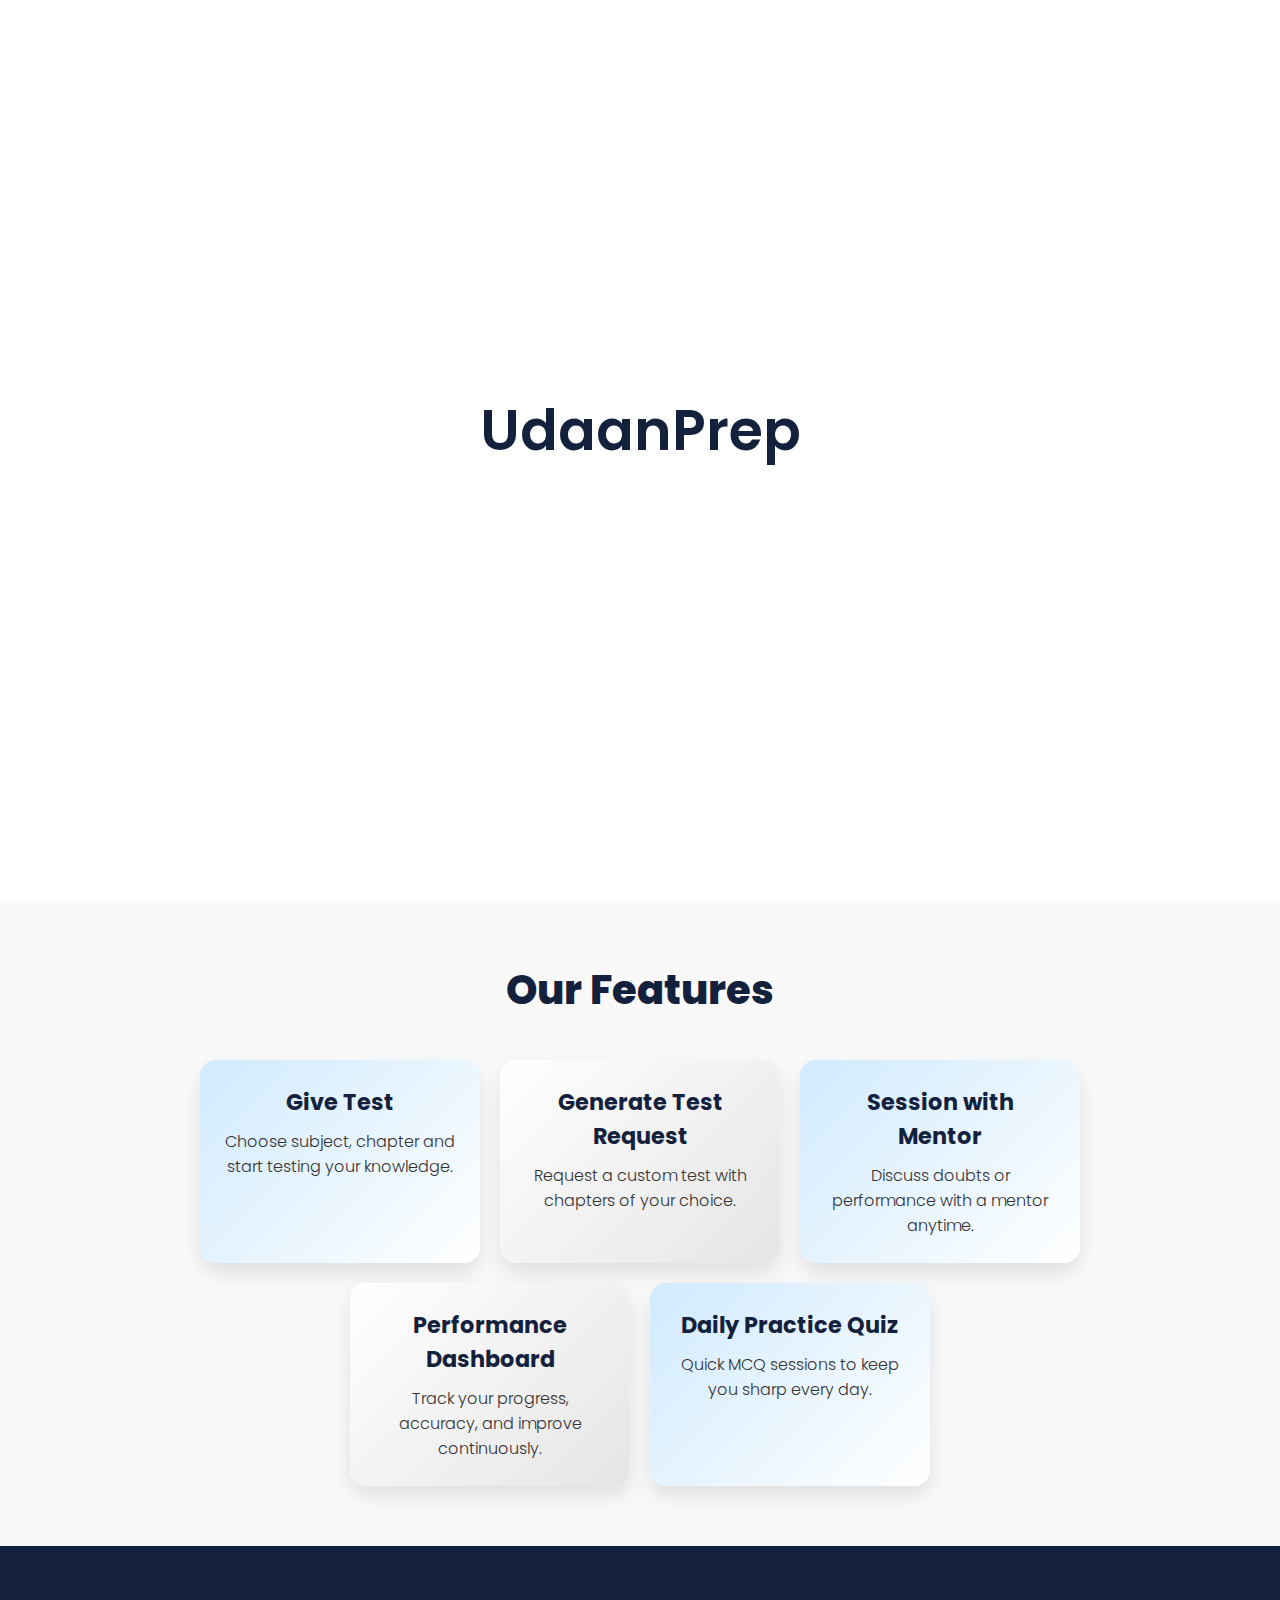
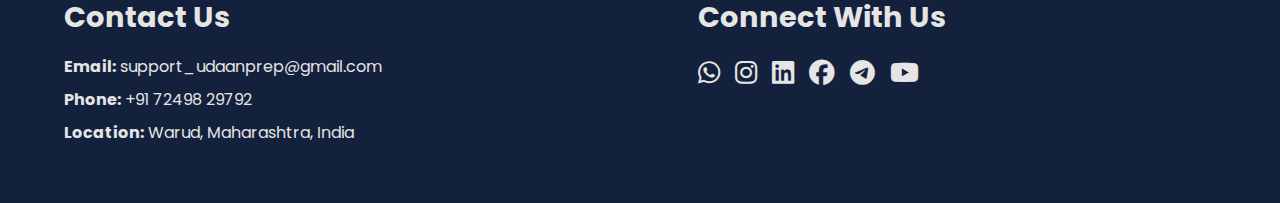
<file: index.html>
<!DOCTYPE html>
<html lang="en">

<head>
    <meta charset="UTF-8">
    <meta name="viewport" content="width=device-width, initial-scale=1.0">
    <title>Test Portal</title>
    <!-- Google Font: Poppins -->
    <link href="https://fonts.googleapis.com/css2?family=Poppins:wght@400;600;800&display=swap" rel="stylesheet">

    <link rel="stylesheet" href="style1.css">
    <link
    rel="stylesheet"
    href="https://cdnjs.cloudflare.com/ajax/libs/font-awesome/6.5.0/css/all.min.css">
</head>

<body>
    <!-- Splash Screen -->
<div id="splash-screen">
  <div class="splash-container">
    <h1 class="splash-text">UdaanPrep</h1>
    <p class="splash-tagline">Where Preparation Takes Flight<span class="cursor">|</span></p>
  </div>
</div>


    <!-- Main Website (hidden initially) -->
    <div id="main-content" style="display: none;">

        <!--Navigation bar-->
        <nav class="navbar">
            <ul class="nav-list">
                <li><a href="#home">Home</a></li>
                <li><a href="#features-grid">Our Features</a></li>
                <li><a href="available-test.html">Available Test</a></li>
                <li><a href="#contact">Contact</a></li>
                <li><a href="#login" class="login-link">Login</a></li>
            </ul>
        </nav>

        <!-- Hero Section -->
        <section  id="home"  class="hero-section">
            <div class="hero-text">
                <h1 class="site-title">UdaanPrep</h1>
                <p class="tagline">Where Preparation Takes Flight</p>
                <a href="#login" class="cta-button">Login Now</a>
            </div>
            <div class="hero-image">
                <img src="test giv.webp" alt="Student attempting test" />
            </div>
        </section>

        <!-- About Us Section -->
        <section  class="about-section">
            <div class="about-content">
                <h2 class="about-fly-up">About UdaanPrep</h2>
                <p class="about-fly-up delay-about">
                    UdaanPrep is a dedicated online test portal for students of Class 10th, 11th, and 12th under the
                    Maharashtra State Board.
                    Students can select their grade, subject, and chapter to give personalized tests at their
                    convenience.
                    They can also request custom tests on multiple chapters a day in advance.
                    Through this platform, we aim to simplify and strengthen test preparation, making it more
                    accessible, flexible, and effective.
                </p>
            </div>
        </section>
        <!-- Add more as needed -->
    </div>

    <!-- Script to hide splash screen after 2s -->
  <script>
    setTimeout(() => {
      document.getElementById("splash-screen").style.display = "none";
      document.getElementById("main-content").style.display = "block";
    }, 2000);
  </script>

<!-- Our Features Section -->
<section id="our features" class="features-section">
  <h2 class="features-heading">Our Features</h2>
  <div class="features-grid">

    <!-- Feature 1 -->
    <a href="give-test.html" class="feature-card">
      <h3>Give Test</h3>
      <p>Choose subject, chapter and start testing your knowledge.</p>
    </a>

    <!-- Feature 2 -->
    <a href="test-request.html" class="feature-card">
      <h3>Generate Test Request</h3>
      <p>Request a custom test with chapters of your choice.</p>
    </a>

    <!-- Feature 3 -->
    <a href="mentor-session.html" class="feature-card">
      <h3>Session with Mentor</h3>
      <p>Discuss doubts or performance with a mentor anytime.</p>
    </a>

    <!-- Feature 4 -->
    <a href="dashboard.html" class="feature-card">
      <h3>Performance Dashboard</h3>
      <p>Track your progress, accuracy, and improve continuously.</p>
    </a>

    <!-- Feature 5 -->
    <a href="daily-quiz.html" class="feature-card">
      <h3>Daily Practice Quiz</h3>
      <p>Quick MCQ sessions to keep you sharp every day.</p>
    </a>

  </div>
</section>

<!-- Contact / Footer Section -->
<footer id="contact" class="footer-section">
  <div class="footer-container">

    <!-- Contact Info -->
    <div class="footer-contact">
      <h2>Contact Us</h2>
      <p><strong>Email:</strong> <a href="https://mail.google.com/mail/?view=cm&fs=1&to=>support_udaanprep@gmail.co" target="_blank">support_udaanprep@gmail.com</a></p>
      <p><strong>Phone:</strong> <a href="tel:+917249829792">+91 72498 29792</a></p>
      <p><strong>Location:</strong> Warud, Maharashtra, India</p>
    </div>

    
    <!-- Social Links -->
    <div class="footer-social">
      <h3>Connect With Us</h3>
      <div class="social-icons">
        <a href="https://wa.me/917249829792" target="_blank" title="WhatsApp"><i class="fab fa-whatsapp"> </i></a>
        <a href="https://instagram.com" target="_blank" title="Instagram"><i class="fab fa-instagram"></i></a>
        <a href="https://linkedin.com" target="_blank" title="LinkedIn"><i class="fab fa-linkedin"></i></a>
        <a href="https://facebook.com" target="_blank" title="Facebook"><i class="fab fa-facebook"></i></a>
        <a href="https://t.me" target="_blank" title="Telegram"><i class="fab fa-telegram"></i></a>
        <a href="https://youtube.com" target="_blank" title="YouTube"><i class="fab fa-youtube"></i></a>
      </div>
    </div>

  </div>
</footer>



</body>

</html>
</file>
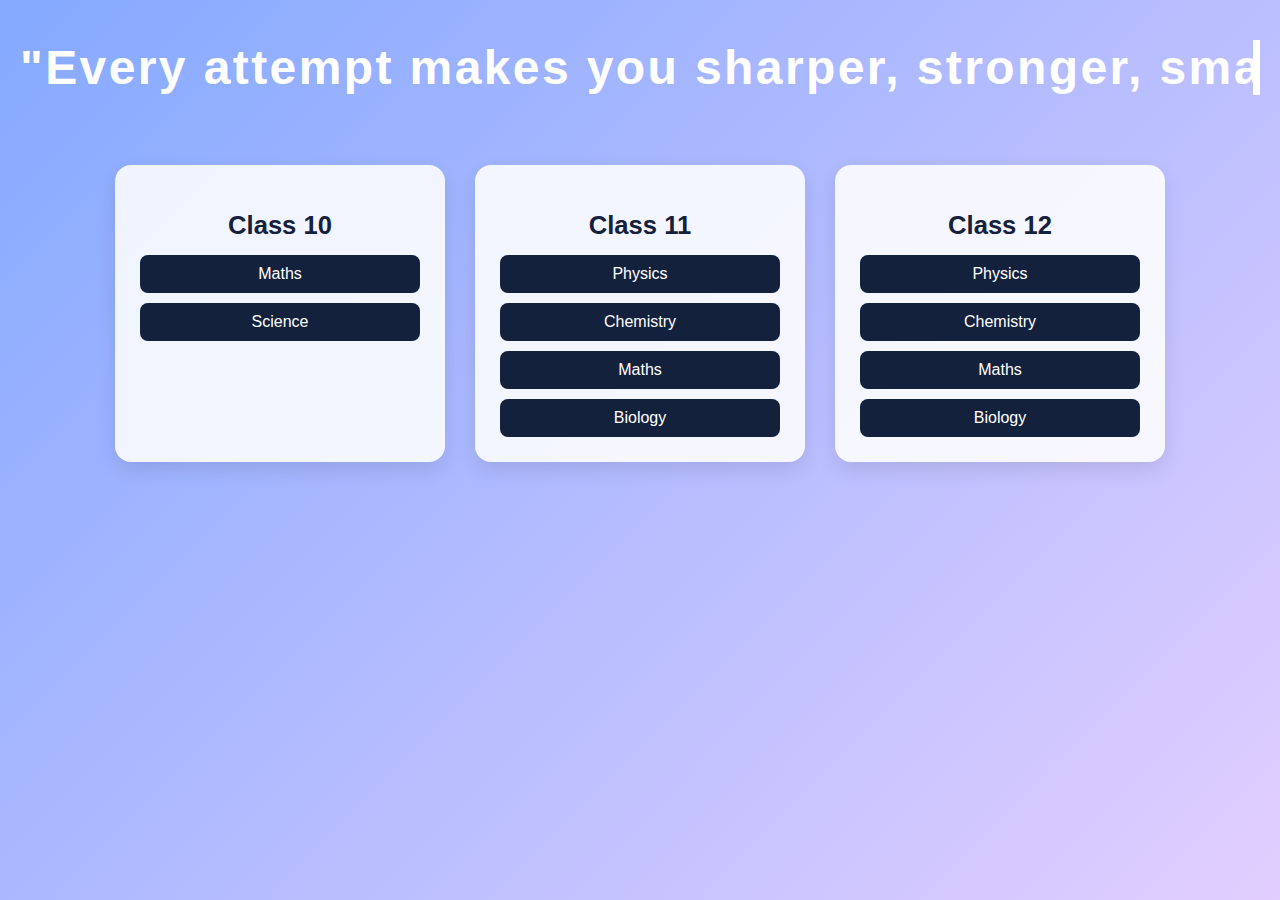
<file: available-test.html>
<!DOCTYPE html>
<html lang="en">
<head>
  <meta charset="UTF-8">
  <meta name="viewport" content="width=device-width, initial-scale=1.0">
  <title>Available Tests - UdaanPrep</title>
  <link rel="stylesheet" href="available-tests.css">
</head>
<body>

  <!-- Quote Section -->
<section class="quote-section">
  <h1 class="typewriter">"Every attempt makes you sharper, stronger, smarter."<span class="cursor">|</span></h1>
</section>


  <!-- Classes Section -->
  <section class="classes-section">
    <div class="class-card" onclick="toggleSubjects('class10')">
      <h2>Class 10</h2>
      <div class="subjects" id="class10">
        <a href="subject-pages/class10-maths.html">Maths</a>
        <a href="subject-pages/class10-science.html">Science</a>
      </div>
    </div>

    <div class="class-card" onclick="toggleSubjects('class11')">
      <h2>Class 11</h2>
      <div class="subjects" id="class11">
        <a href="subject-pages/class11-physics.html">Physics</a>
        <a href="subject-pages/class11-chemistry.html">Chemistry</a>
        <a href="subject-pages/class11-maths.html">Maths</a>
        <a href="subject-pages/class11-biology.html">Biology</a>
      </div>
    </div>

    <div class="class-card" onclick="toggleSubjects('class12')">
      <h2>Class 12</h2>
      <div class="subjects" id="class12">
        <a href="subject-pages/class12-physics.html">Physics</a>
        <a href="subject-pages/class12-chemistry.html">Chemistry</a>
        <a href="subject-pages/class12-maths.html">Maths</a>
        <a href="subject-pages/class12-biology.html">Biology</a>
      </div>
    </div>
  </section>

  <script>
    function toggleSubjects(id) {
      const sections = document.querySelectorAll('.subjects');
      sections.forEach(section => {
        if (section.id === id) {
          section.style.display = section.style.display === "block" ? "none" : "block";
        } else {
          section.style.display = "none";
        }
      });
    }
  </script>

</body>
</html>
</file>
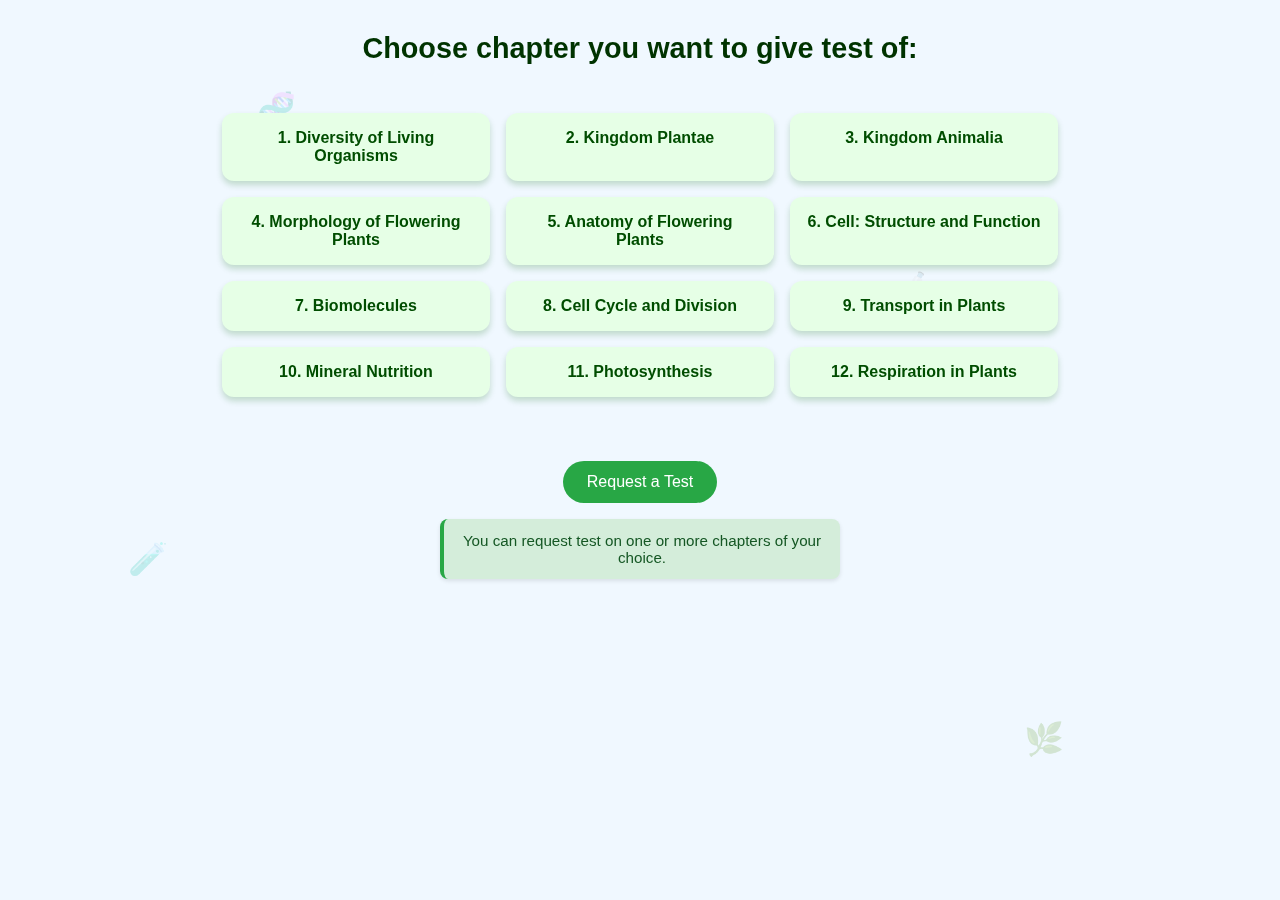
<file: class11_bio.html>
<!DOCTYPE html>
<html lang="en">
<head>
  <meta charset="UTF-8" />
  <meta name="viewport" content="width=device-width, initial-scale=1.0"/>
  <title>Class 11 Biology Tests</title>
  <link rel="stylesheet" href="class11_bio.css" />
</head>
<body>
  <div class="background">
    <div class="floating-symbol">🧬</div>
    <div class="floating-symbol">🔬</div>
    <div class="floating-symbol">🧪</div>
    <div class="floating-symbol">🌿</div>
    <div class="floating-symbol">🧫</div>
  </div>

  <div class="container">
    <h1>Choose chapter you want to give test of:</h1>
    
    <div class="chapters">
      <!-- Replace Google Drive links as needed -->
      <a href="https://drive.google.com/your_link_1" class="chapter-card">1. Diversity of Living Organisms</a>
      <a href="https://drive.google.com/your_link_2" class="chapter-card">2. Kingdom Plantae</a>
      <a href="https://drive.google.com/your_link_3" class="chapter-card">3. Kingdom Animalia</a>
      <a href="https://drive.google.com/your_link_4" class="chapter-card">4. Morphology of Flowering Plants</a>
      <a href="https://drive.google.com/your_link_5" class="chapter-card">5. Anatomy of Flowering Plants</a>
      <a href="https://drive.google.com/your_link_6" class="chapter-card">6. Cell: Structure and Function</a>
      <a href="https://drive.google.com/your_link_7" class="chapter-card">7. Biomolecules</a>
      <a href="https://drive.google.com/your_link_8" class="chapter-card">8. Cell Cycle and Division</a>
      <a href="https://drive.google.com/your_link_9" class="chapter-card">9. Transport in Plants</a>
      <a href="https://drive.google.com/your_link_10" class="chapter-card">10. Mineral Nutrition</a>
      <a href="https://drive.google.com/your_link_11" class="chapter-card">11. Photosynthesis</a>
      <a href="https://drive.google.com/your_link_12" class="chapter-card">12. Respiration in Plants</a>
    </div>

    <div class="request-section">
      <button class="request-btn">Request a Test</button>
      <div class="info-box">
        You can request test on one or more chapters of your choice.
      </div>
    </div>
  </div>
</body>
</html>
</file>
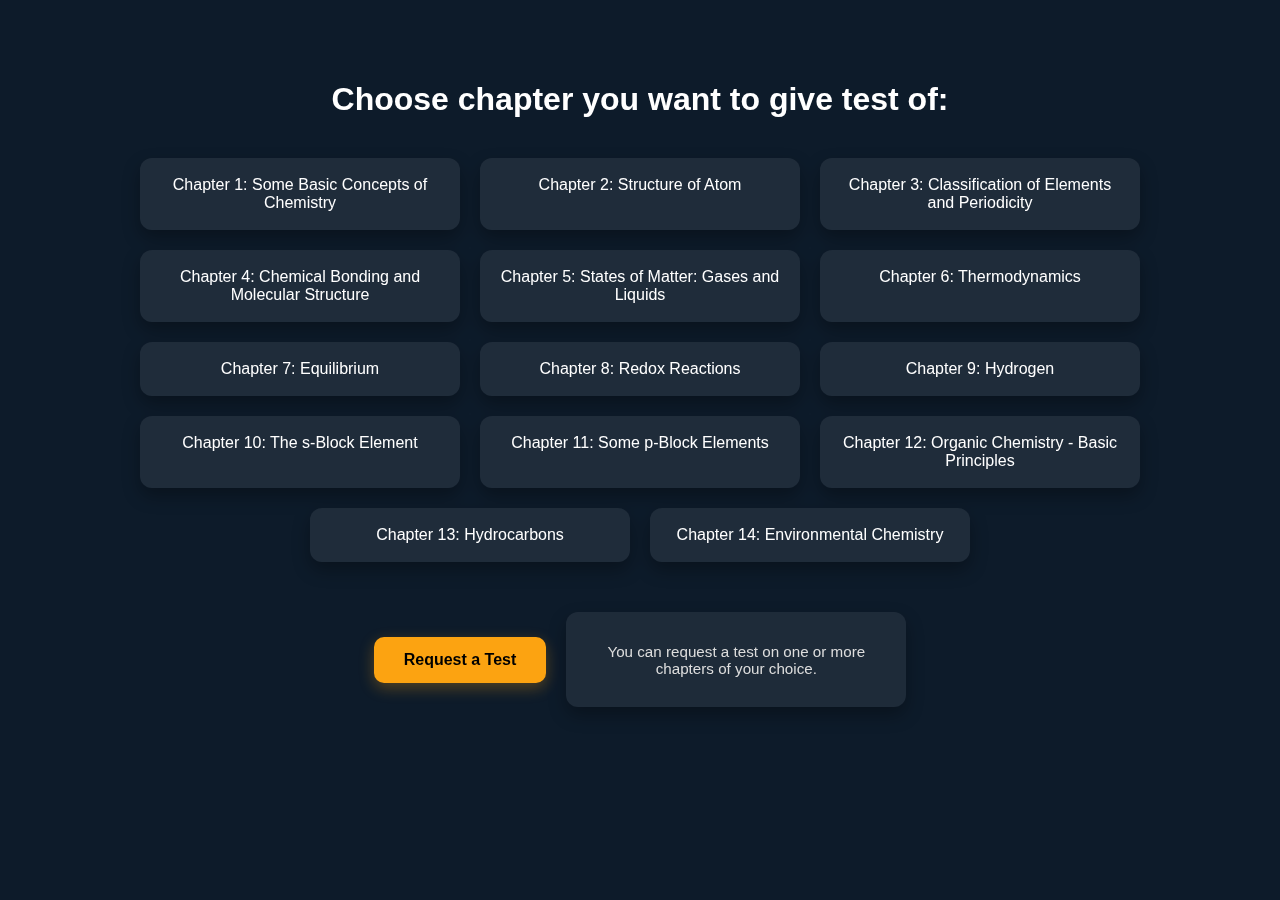
<file: class11_chem.html>
<!DOCTYPE html>
<html lang="en">
<head>
  <meta charset="UTF-8" />
  <meta name="viewport" content="width=device-width, initial-scale=1.0"/>
  <title>Class 11 Chemistry - UdaanPrep</title>
  <link rel="stylesheet" href="class11_chem.css" />
</head>
<body>

  <div class="chemistry-bg-overlay">
    <section class="chemistry-page">
      <h1>Choose chapter you want to give test of:</h1>

      <div class="chapters-grid">
        <a href="https://drive.google.com/folder1" target="_blank">Chapter 1: Some Basic Concepts of Chemistry</a>
        <a href="https://drive.google.com/folder2" target="_blank">Chapter 2: Structure of Atom</a>
        <a href="https://drive.google.com/folder3" target="_blank">Chapter 3: Classification of Elements and Periodicity</a>
        <a href="https://drive.google.com/folder4" target="_blank">Chapter 4: Chemical Bonding and Molecular Structure</a>
        <a href="https://drive.google.com/folder5" target="_blank">Chapter 5: States of Matter: Gases and Liquids</a>
        <a href="https://drive.google.com/folder6" target="_blank">Chapter 6: Thermodynamics</a>
        <a href="https://drive.google.com/folder7" target="_blank">Chapter 7: Equilibrium</a>
        <a href="https://drive.google.com/folder8" target="_blank">Chapter 8: Redox Reactions</a>
        <a href="https://drive.google.com/folder9" target="_blank">Chapter 9: Hydrogen</a>
        <a href="https://drive.google.com/folder10" target="_blank">Chapter 10: The s-Block Element</a>
        <a href="https://drive.google.com/folder11" target="_blank">Chapter 11: Some p-Block Elements</a>
        <a href="https://drive.google.com/folder12" target="_blank">Chapter 12: Organic Chemistry - Basic Principles</a>
        <a href="https://drive.google.com/folder13" target="_blank">Chapter 13: Hydrocarbons</a>
        <a href="https://drive.google.com/folder14" target="_blank">Chapter 14: Environmental Chemistry</a>
      </div>

      <!-- Request Test Area -->
      <div class="request-section">
        <button onclick="window.location.href='test-request.html'">Request a Test</button>
        <div class="request-info">
          <p>You can request a test on one or more chapters of your choice.</p>
        </div>
      </div>
    </section>
  </div>

</body>
</html>
</file>
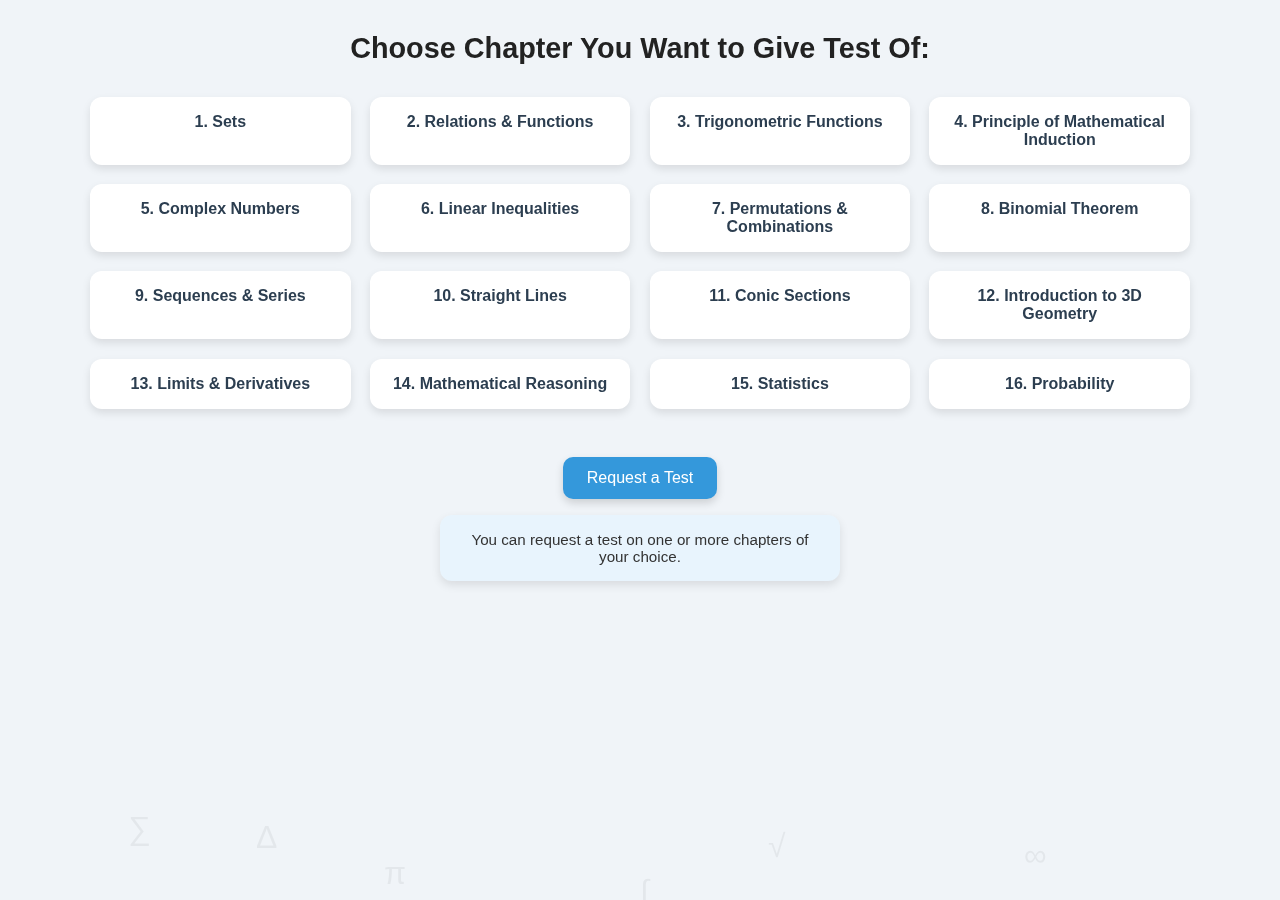
<file: class11_maths.html>
<!DOCTYPE html>
<html lang="en">
<head>
  <meta charset="UTF-8">
  <meta name="viewport" content="width=device-width, initial-scale=1">
  <title>Class 11 Maths - Udaan Prep</title>
  <style>
    /* Reset & Base Styles */
    * {
      margin: 0;
      padding: 0;
      box-sizing: border-box;
    }

    body {
      font-family: 'Segoe UI', Tahoma, Geneva, Verdana, sans-serif;
      background: #f0f4f8;
      overflow-x: hidden;
      position: relative;
      padding: 2rem 1rem;
    }

    /* Floating Background Elements */
    .floating-symbols {
      position: fixed;
      top: 0; left: 0;
      width: 100%; height: 100%;
      z-index: -1;
      overflow: hidden;
    }

    .symbol {
      position: absolute;
      color: rgba(0,0,0,0.05);
      font-size: 2rem;
      animation: float 10s linear infinite;
    }

    @keyframes float {
      0% {
        transform: translateY(100vh) rotate(0deg);
      }
      100% {
        transform: translateY(-100vh) rotate(360deg);
      }
    }

    h1 {
      text-align: center;
      margin-bottom: 2rem;
      font-size: 1.8rem;
      color: #222;
    }

    .chapters-container {
      display: grid;
      grid-template-columns: repeat(auto-fit, minmax(220px, 1fr));
      gap: 1.2rem;
      max-width: 1100px;
      margin: auto;
    }

    .chapter-box {
      background: white;
      border-radius: 12px;
      box-shadow: 0 4px 8px rgba(0,0,0,0.1);
      padding: 1rem;
      text-align: center;
      transition: transform 0.2s, box-shadow 0.2s;
    }

    .chapter-box:hover {
      transform: translateY(-5px);
      box-shadow: 0 8px 16px rgba(0,0,0,0.2);
    }

    .chapter-box a {
      text-decoration: none;
      color: #2c3e50;
      font-weight: 600;
      display: block;
    }

    /* Request Section */
    .request-section {
      max-width: 900px;
      margin: 3rem auto 1rem;
      text-align: center;
      display: flex;
      flex-direction: column;
      align-items: center;
      gap: 1rem;
    }

    .request-btn {
      padding: 0.75rem 1.5rem;
      font-size: 1rem;
      background-color: #3498db;
      color: white;
      border: none;
      border-radius: 10px;
      cursor: pointer;
      box-shadow: 0 4px 8px rgba(0,0,0,0.15);
      transition: background 0.3s ease;
    }

    .request-btn:hover {
      background-color: #2c80b4;
    }

    .request-box {
      background-color: #e8f4fd;
      padding: 1rem 1.5rem;
      border-radius: 12px;
      box-shadow: 0 4px 10px rgba(0,0,0,0.1);
      max-width: 400px;
    }

    .request-box p {
      margin: 0;
      color: #333;
      font-size: 0.95rem;
    }

    @media (max-width: 600px) {
      h1 {
        font-size: 1.5rem;
      }
      .request-btn {
        width: 80%;
      }
    }
  </style>
</head>
<body>

  <!-- Floating Symbols -->
  <div class="floating-symbols">
    <div class="symbol" style="left: 10%; top: 90%;">∑</div>
    <div class="symbol" style="left: 30%; top: 95%;">π</div>
    <div class="symbol" style="left: 60%; top: 92%;">√</div>
    <div class="symbol" style="left: 80%; top: 93%;">∞</div>
    <div class="symbol" style="left: 50%; top: 97%;">∫</div>
    <div class="symbol" style="left: 20%; top: 91%;">Δ</div>
  </div>

  <!-- Heading -->
  <h1>Choose Chapter You Want to Give Test Of:</h1>

  <!-- Chapters -->
  <div class="chapters-container">
    <div class="chapter-box"><a href="https://drive.google.com/your-link-1" target="_blank">1. Sets</a></div>
    <div class="chapter-box"><a href="https://drive.google.com/your-link-2" target="_blank">2. Relations & Functions</a></div>
    <div class="chapter-box"><a href="https://drive.google.com/your-link-3" target="_blank">3. Trigonometric Functions</a></div>
    <div class="chapter-box"><a href="https://drive.google.com/your-link-4" target="_blank">4. Principle of Mathematical Induction</a></div>
    <div class="chapter-box"><a href="https://drive.google.com/your-link-5" target="_blank">5. Complex Numbers</a></div>
    <div class="chapter-box"><a href="https://drive.google.com/your-link-6" target="_blank">6. Linear Inequalities</a></div>
    <div class="chapter-box"><a href="https://drive.google.com/your-link-7" target="_blank">7. Permutations & Combinations</a></div>
    <div class="chapter-box"><a href="https://drive.google.com/your-link-8" target="_blank">8. Binomial Theorem</a></div>
    <div class="chapter-box"><a href="https://drive.google.com/your-link-9" target="_blank">9. Sequences & Series</a></div>
    <div class="chapter-box"><a href="https://drive.google.com/your-link-10" target="_blank">10. Straight Lines</a></div>
    <div class="chapter-box"><a href="https://drive.google.com/your-link-11" target="_blank">11. Conic Sections</a></div>
    <div class="chapter-box"><a href="https://drive.google.com/your-link-12" target="_blank">12. Introduction to 3D Geometry</a></div>
    <div class="chapter-box"><a href="https://drive.google.com/your-link-13" target="_blank">13. Limits & Derivatives</a></div>
    <div class="chapter-box"><a href="https://drive.google.com/your-link-14" target="_blank">14. Mathematical Reasoning</a></div>
    <div class="chapter-box"><a href="https://drive.google.com/your-link-15" target="_blank">15. Statistics</a></div>
    <div class="chapter-box"><a href="https://drive.google.com/your-link-16" target="_blank">16. Probability</a></div>
  </div>

  <!-- Request Section -->
  <div class="request-section">
    <button class="request-btn">Request a Test</button>
    <div class="request-box">
      <p>You can request a test on one or more chapters of your choice.</p>
    </div>
  </div>

</body>
</html>
</file>
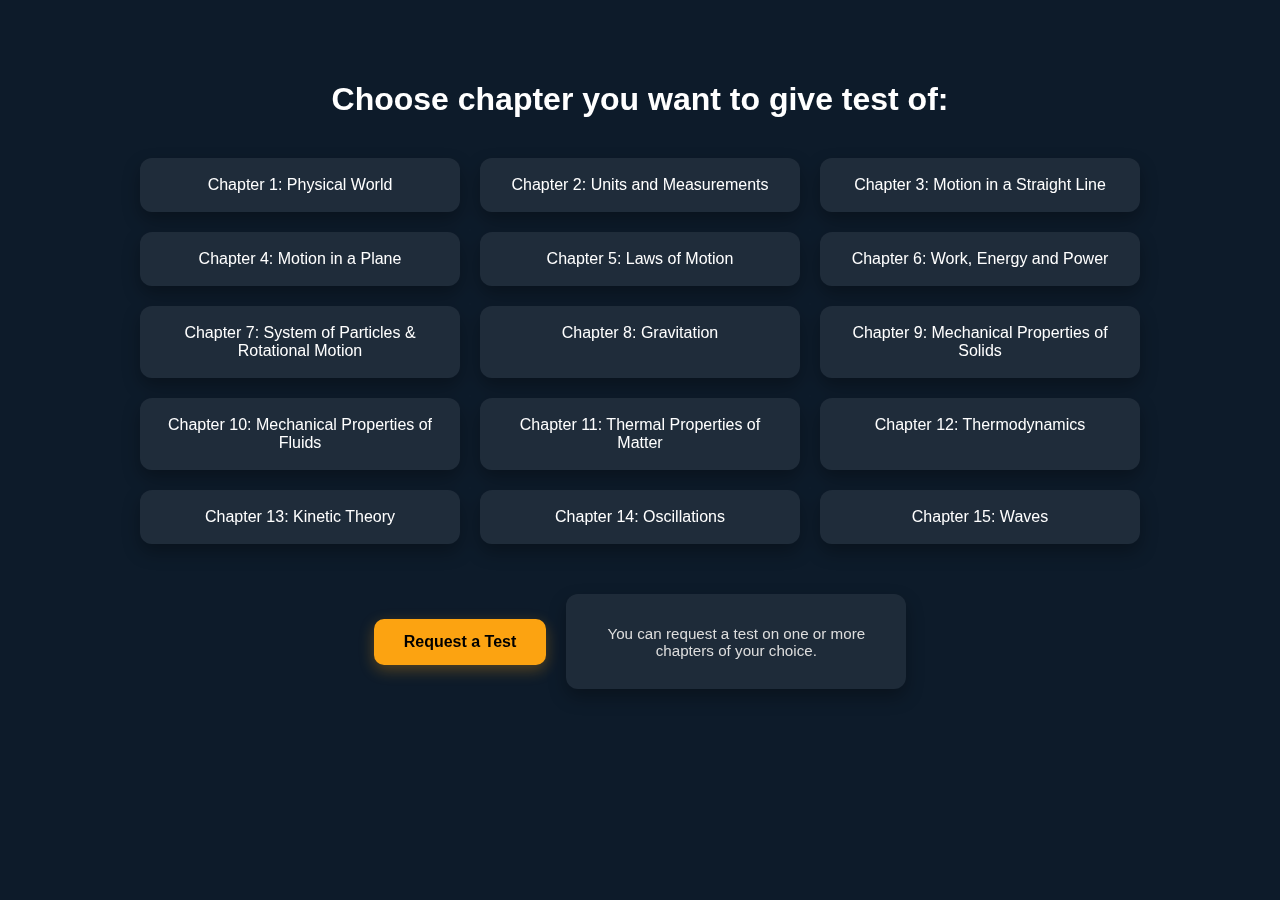
<file: class11_phy.html>
<!DOCTYPE html>
<html lang="en">
<head>
  <meta charset="UTF-8" />
  <meta name="viewport" content="width=device-width, initial-scale=1.0"/>
  <title>Class 11 Physics - UdaanPrep</title>
  <link rel="stylesheet" href="class11_phy.css" />
</head>
<body>

  <div class="physics-bg-overlay">
    <section class="physics-page">
      <h1>Choose chapter you want to give test of:</h1>

      <div class="chapters-grid">
        <a href="https://drive.google.com/folder1" target="_blank">Chapter 1: Physical World</a>
        <a href="https://drive.google.com/folder2" target="_blank">Chapter 2: Units and Measurements</a>
        <a href="https://drive.google.com/folder3" target="_blank">Chapter 3: Motion in a Straight Line</a>
        <a href="https://drive.google.com/folder4" target="_blank">Chapter 4: Motion in a Plane</a>
        <a href="https://drive.google.com/folder5" target="_blank">Chapter 5: Laws of Motion</a>
        <a href="https://drive.google.com/folder6" target="_blank">Chapter 6: Work, Energy and Power</a>
        <a href="https://drive.google.com/folder7" target="_blank">Chapter 7: System of Particles & Rotational Motion</a>
        <a href="https://drive.google.com/folder8" target="_blank">Chapter 8: Gravitation</a>
        <a href="https://drive.google.com/folder9" target="_blank">Chapter 9: Mechanical Properties of Solids</a>
        <a href="https://drive.google.com/folder10" target="_blank">Chapter 10: Mechanical Properties of Fluids</a>
        <a href="https://drive.google.com/folder11" target="_blank">Chapter 11: Thermal Properties of Matter</a>
        <a href="https://drive.google.com/folder12" target="_blank">Chapter 12: Thermodynamics</a>
        <a href="https://drive.google.com/folder13" target="_blank">Chapter 13: Kinetic Theory</a>
        <a href="https://drive.google.com/folder14" target="_blank">Chapter 14: Oscillations</a>
        <a href="https://drive.google.com/folder15" target="_blank">Chapter 15: Waves</a>
      </div>

      <!-- Request Test Area -->
      <div class="request-section">
        <button onclick="window.location.href='test-request.html'">Request a Test</button>
        <div class="request-info">
          <p>You can request a test on one or more chapters of your choice.</p>
        </div>
      </div>
    </section>
  </div>

</body>
</html>
</file>
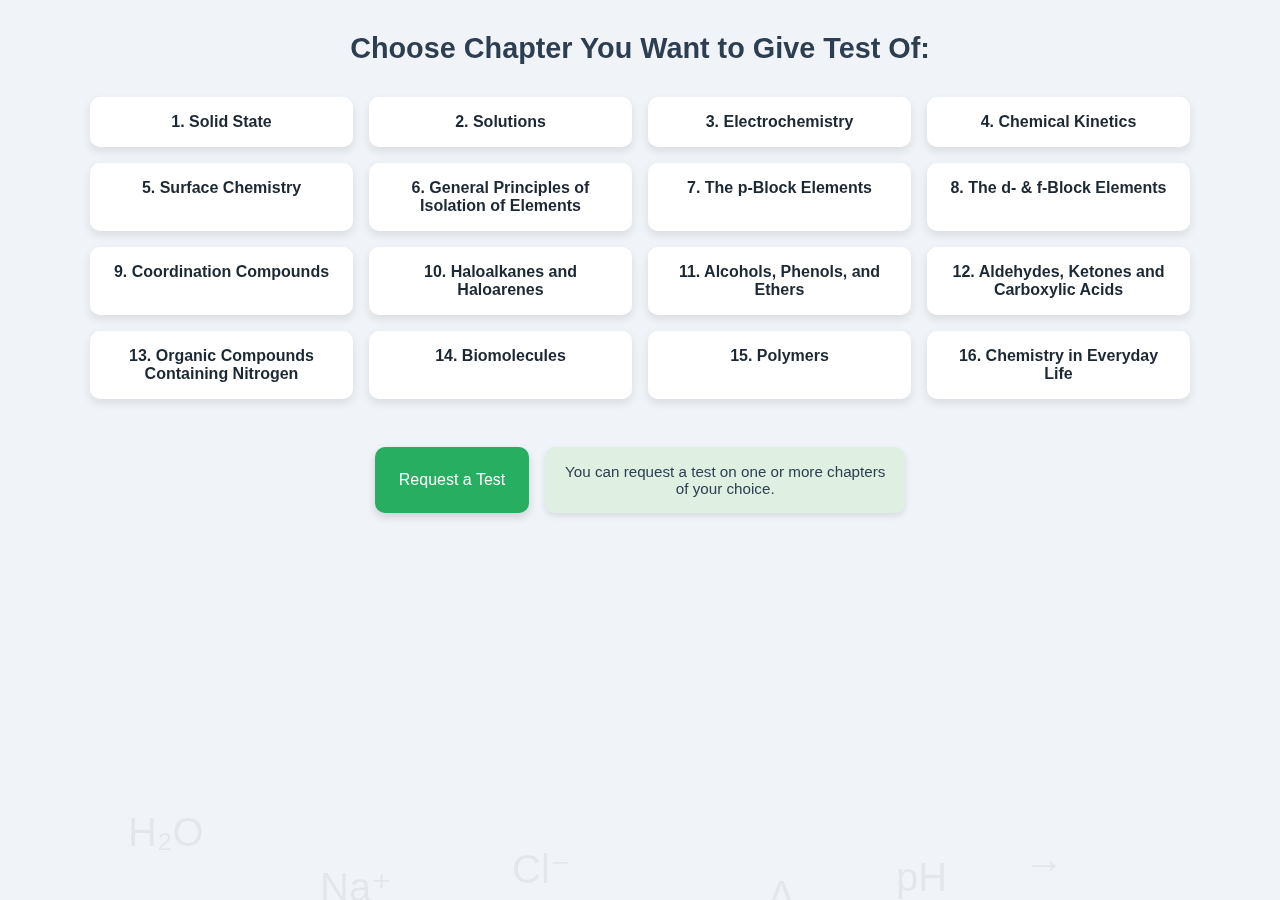
<file: class12_chem.html>
<!DOCTYPE html>
<html lang="en">
<head>
  <meta charset="UTF-8" />
  <meta name="viewport" content="width=device-width, initial-scale=1.0"/>
  <title>Class 12 Chemistry Test | Udaan Prep</title>
  <style>
    /* Basic Reset */
    * {
      margin: 0;
      padding: 0;
      box-sizing: border-box;
    }

    body {
      font-family: 'Segoe UI', sans-serif;
      background-color: #f0f4f9;
      padding: 2rem 1rem;
      overflow-x: hidden;
      position: relative;
    }

    h1 {
      text-align: center;
      margin-bottom: 2rem;
      font-size: 1.8rem;
      color: #2c3e50;
    }

    /* Floating Science Symbols */
    .floating-symbols {
      position: fixed;
      top: 0;
      left: 0;
      width: 100%;
      height: 100%;
      z-index: -1;
      overflow: hidden;
    }

    .symbol {
      position: absolute;
      color: rgba(0, 0, 0, 0.05);
      font-size: 2.5rem;
      animation: float 12s linear infinite;
    }

    @keyframes float {
      0% {
        transform: translateY(100vh) rotate(0deg);
      }
      100% {
        transform: translateY(-100vh) rotate(360deg);
      }
    }

    /* Chapter Grid */
    .chapters-container {
      display: grid;
      grid-template-columns: repeat(auto-fit, minmax(220px, 1fr));
      gap: 1rem;
      max-width: 1100px;
      margin: auto;
    }

    .chapter-box {
      background: #ffffff;
      border-radius: 10px;
      box-shadow: 0 4px 10px rgba(0, 0, 0, 0.1);
      padding: 1rem;
      text-align: center;
      transition: transform 0.2s ease, box-shadow 0.2s ease;
    }

    .chapter-box:hover {
      transform: translateY(-6px);
      box-shadow: 0 10px 20px rgba(0, 0, 0, 0.2);
    }

    .chapter-box a {
      text-decoration: none;
      color: #1c2833;
      font-weight: 600;
      font-size: 1rem;
      display: block;
    }

    /* Request Section */
    .request-section {
      display: flex;
      flex-wrap: wrap;
      justify-content: center;
      gap: 1rem;
      margin-top: 3rem;
      text-align: center;
    }

    .request-btn {
      padding: 0.8rem 1.5rem;
      font-size: 1rem;
      background-color: #27ae60;
      color: #fff;
      border: none;
      border-radius: 10px;
      cursor: pointer;
      transition: background-color 0.3s ease;
      box-shadow: 0 4px 8px rgba(0,0,0,0.15);
    }

    .request-btn:hover {
      background-color: #1e8449;
    }

    .request-box {
      background-color: #dff0e3;
      padding: 1rem 1.2rem;
      border-radius: 10px;
      max-width: 360px;
      box-shadow: 0 3px 6px rgba(0,0,0,0.1);
    }

    .request-box p {
      margin: 0;
      font-size: 0.95rem;
      color: #2c3e50;
    }

    @media (max-width: 600px) {
      h1 {
        font-size: 1.5rem;
      }

      .request-btn {
        width: 90%;
      }

      .request-section {
        flex-direction: column;
        align-items: center;
      }
    }
  </style>
</head>
<body>

  <!-- Floating Chemistry Symbols -->
  <div class="floating-symbols">
    <div class="symbol" style="left: 10%; top: 90%;">H₂O</div>
    <div class="symbol" style="left: 25%; top: 96%;">Na⁺</div>
    <div class="symbol" style="left: 40%; top: 94%;">Cl⁻</div>
    <div class="symbol" style="left: 60%; top: 97%;">Δ</div>
    <div class="symbol" style="left: 80%; top: 93%;">→</div>
    <div class="symbol" style="left: 70%; top: 95%;">pH</div>
  </div>

  <!-- Heading -->
  <h1>Choose Chapter You Want to Give Test Of:</h1>

  <!-- Chapter List -->
  <div class="chapters-container">
    <div class="chapter-box"><a href="https://drive.google.com/your-link-1" target="_blank">1. Solid State</a></div>
    <div class="chapter-box"><a href="https://drive.google.com/your-link-2" target="_blank">2. Solutions</a></div>
    <div class="chapter-box"><a href="https://drive.google.com/your-link-3" target="_blank">3. Electrochemistry</a></div>
    <div class="chapter-box"><a href="https://drive.google.com/your-link-4" target="_blank">4. Chemical Kinetics</a></div>
    <div class="chapter-box"><a href="https://drive.google.com/your-link-5" target="_blank">5. Surface Chemistry</a></div>
    <div class="chapter-box"><a href="https://drive.google.com/your-link-6" target="_blank">6. General Principles of Isolation of Elements</a></div>
    <div class="chapter-box"><a href="https://drive.google.com/your-link-7" target="_blank">7. The p-Block Elements</a></div>
    <div class="chapter-box"><a href="https://drive.google.com/your-link-8" target="_blank">8. The d- & f-Block Elements</a></div>
    <div class="chapter-box"><a href="https://drive.google.com/your-link-9" target="_blank">9. Coordination Compounds</a></div>
    <div class="chapter-box"><a href="https://drive.google.com/your-link-10" target="_blank">10. Haloalkanes and Haloarenes</a></div>
    <div class="chapter-box"><a href="https://drive.google.com/your-link-11" target="_blank">11. Alcohols, Phenols, and Ethers</a></div>
    <div class="chapter-box"><a href="https://drive.google.com/your-link-12" target="_blank">12. Aldehydes, Ketones and Carboxylic Acids</a></div>
    <div class="chapter-box"><a href="https://drive.google.com/your-link-13" target="_blank">13. Organic Compounds Containing Nitrogen</a></div>
    <div class="chapter-box"><a href="https://drive.google.com/your-link-14" target="_blank">14. Biomolecules</a></div>
    <div class="chapter-box"><a href="https://drive.google.com/your-link-15" target="_blank">15. Polymers</a></div>
    <div class="chapter-box"><a href="https://drive.google.com/your-link-16" target="_blank">16. Chemistry in Everyday Life</a></div>
  </div>

  <!-- Request Section -->
  <div class="request-section">
    <button class="request-btn">Request a Test</button>
    <div class="request-box">
      <p>You can request a test on one or more chapters of your choice.</p>
    </div>
  </div>

</body>
</html>
</file>
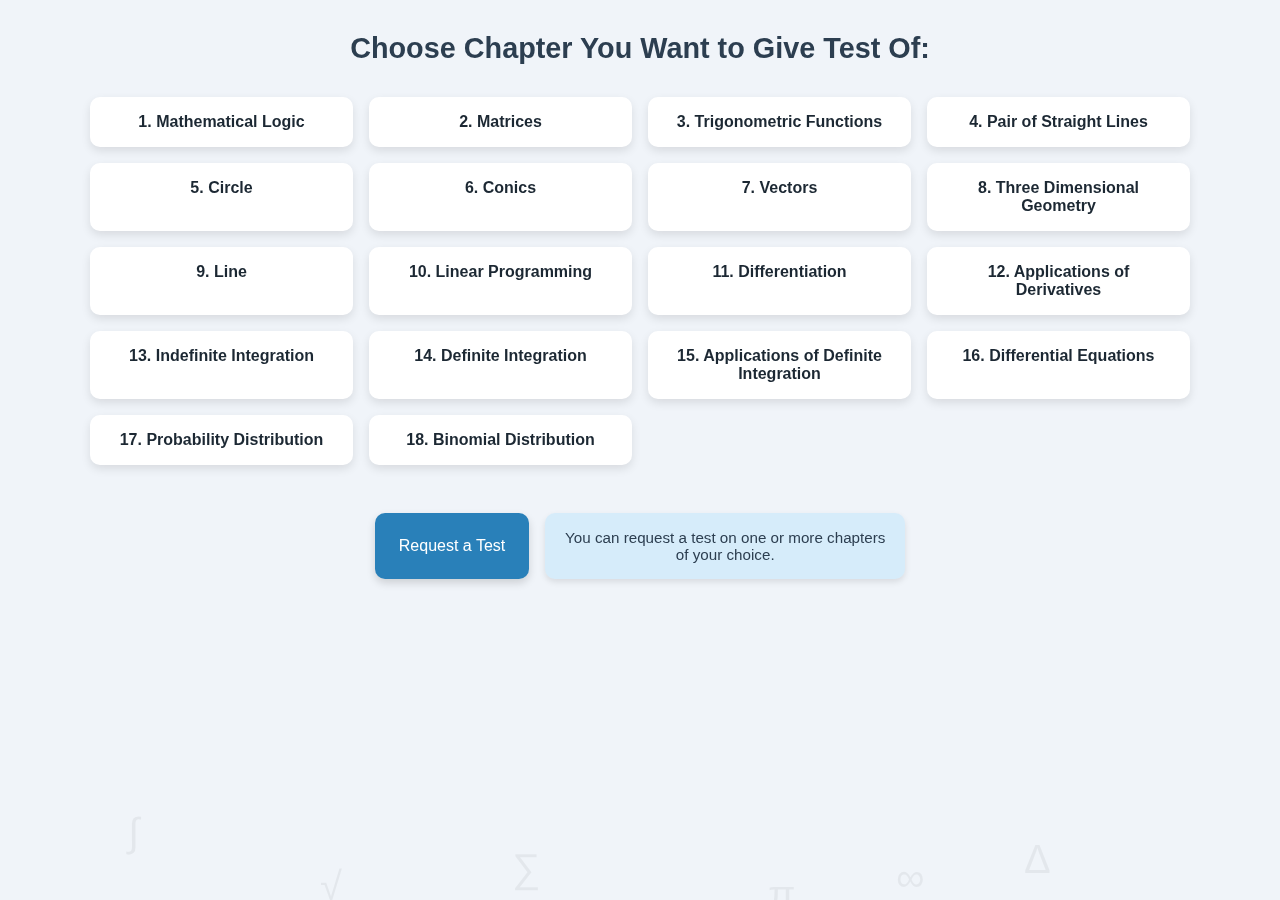
<file: class12_maths.html>
<!DOCTYPE html>
<html lang="en">
<head>
  <meta charset="UTF-8" />
  <meta name="viewport" content="width=device-width, initial-scale=1.0"/>
  <title>Class 12 Maths Test | Udaan Prep</title>
  <style>
    /* Basic Reset */
    * {
      margin: 0;
      padding: 0;
      box-sizing: border-box;
    }

    body {
      font-family: 'Segoe UI', sans-serif;
      background-color: #f0f4f9;
      padding: 2rem 1rem;
      overflow-x: hidden;
      position: relative;
    }

    h1 {
      text-align: center;
      margin-bottom: 2rem;
      font-size: 1.8rem;
      color: #2c3e50;
    }

    /* Floating Symbols Background */
    .floating-symbols {
      position: fixed;
      top: 0;
      left: 0;
      width: 100%;
      height: 100%;
      z-index: -1;
      overflow: hidden;
    }

    .symbol {
      position: absolute;
      color: rgba(0, 0, 0, 0.05);
      font-size: 2.5rem;
      animation: float 12s linear infinite;
    }

    @keyframes float {
      0% {
        transform: translateY(100vh) rotate(0deg);
      }
      100% {
        transform: translateY(-100vh) rotate(360deg);
      }
    }

    /* Chapter Grid */
    .chapters-container {
      display: grid;
      grid-template-columns: repeat(auto-fit, minmax(220px, 1fr));
      gap: 1rem;
      max-width: 1100px;
      margin: auto;
    }

    .chapter-box {
      background: #ffffff;
      border-radius: 10px;
      box-shadow: 0 4px 10px rgba(0, 0, 0, 0.1);
      padding: 1rem;
      text-align: center;
      transition: transform 0.2s ease, box-shadow 0.2s ease;
    }

    .chapter-box:hover {
      transform: translateY(-6px);
      box-shadow: 0 10px 20px rgba(0, 0, 0, 0.2);
    }

    .chapter-box a {
      text-decoration: none;
      color: #1c2833;
      font-weight: 600;
      font-size: 1rem;
      display: block;
    }

    /* Request Section */
    .request-section {
      display: flex;
      flex-wrap: wrap;
      justify-content: center;
      gap: 1rem;
      margin-top: 3rem;
      text-align: center;
    }

    .request-btn {
      padding: 0.8rem 1.5rem;
      font-size: 1rem;
      background-color: #2980b9;
      color: #fff;
      border: none;
      border-radius: 10px;
      cursor: pointer;
      transition: background-color 0.3s ease;
      box-shadow: 0 4px 8px rgba(0,0,0,0.15);
    }

    .request-btn:hover {
      background-color: #21618c;
    }

    .request-box {
      background-color: #d6ecfa;
      padding: 1rem 1.2rem;
      border-radius: 10px;
      max-width: 360px;
      box-shadow: 0 3px 6px rgba(0,0,0,0.1);
    }

    .request-box p {
      margin: 0;
      font-size: 0.95rem;
      color: #2c3e50;
    }

    @media (max-width: 600px) {
      h1 {
        font-size: 1.5rem;
      }

      .request-btn {
        width: 90%;
      }

      .request-section {
        flex-direction: column;
        align-items: center;
      }
    }
  </style>
</head>
<body>

  <!-- Background Math Symbols -->
  <div class="floating-symbols">
    <div class="symbol" style="left: 10%; top: 90%;">∫</div>
    <div class="symbol" style="left: 25%; top: 96%;">√</div>
    <div class="symbol" style="left: 40%; top: 94%;">∑</div>
    <div class="symbol" style="left: 60%; top: 97%;">π</div>
    <div class="symbol" style="left: 80%; top: 93%;">Δ</div>
    <div class="symbol" style="left: 70%; top: 95%;">∞</div>
  </div>

  <!-- Heading -->
  <h1>Choose Chapter You Want to Give Test Of:</h1>

  <!-- Chapter List -->
  <div class="chapters-container">
    <div class="chapter-box"><a href="https://drive.google.com/your-link-1" target="_blank">1. Mathematical Logic</a></div>
    <div class="chapter-box"><a href="https://drive.google.com/your-link-2" target="_blank">2. Matrices</a></div>
    <div class="chapter-box"><a href="https://drive.google.com/your-link-3" target="_blank">3. Trigonometric Functions</a></div>
    <div class="chapter-box"><a href="https://drive.google.com/your-link-4" target="_blank">4. Pair of Straight Lines</a></div>
    <div class="chapter-box"><a href="https://drive.google.com/your-link-5" target="_blank">5. Circle</a></div>
    <div class="chapter-box"><a href="https://drive.google.com/your-link-6" target="_blank">6. Conics</a></div>
    <div class="chapter-box"><a href="https://drive.google.com/your-link-7" target="_blank">7. Vectors</a></div>
    <div class="chapter-box"><a href="https://drive.google.com/your-link-8" target="_blank">8. Three Dimensional Geometry</a></div>
    <div class="chapter-box"><a href="https://drive.google.com/your-link-9" target="_blank">9. Line</a></div>
    <div class="chapter-box"><a href="https://drive.google.com/your-link-10" target="_blank">10. Linear Programming</a></div>
    <div class="chapter-box"><a href="https://drive.google.com/your-link-11" target="_blank">11. Differentiation</a></div>
    <div class="chapter-box"><a href="https://drive.google.com/your-link-12" target="_blank">12. Applications of Derivatives</a></div>
    <div class="chapter-box"><a href="https://drive.google.com/your-link-13" target="_blank">13. Indefinite Integration</a></div>
    <div class="chapter-box"><a href="https://drive.google.com/your-link-14" target="_blank">14. Definite Integration</a></div>
    <div class="chapter-box"><a href="https://drive.google.com/your-link-15" target="_blank">15. Applications of Definite Integration</a></div>
    <div class="chapter-box"><a href="https://drive.google.com/your-link-16" target="_blank">16. Differential Equations</a></div>
    <div class="chapter-box"><a href="https://drive.google.com/your-link-17" target="_blank">17. Probability Distribution</a></div>
    <div class="chapter-box"><a href="https://drive.google.com/your-link-18" target="_blank">18. Binomial Distribution</a></div>
  </div>

  <!-- Request Section -->
  <div class="request-section">
    <button class="request-btn">Request a Test</button>
    <div class="request-box">
      <p>You can request a test on one or more chapters of your choice.</p>
    </div>
  </div>

</body>
</html>
</file>
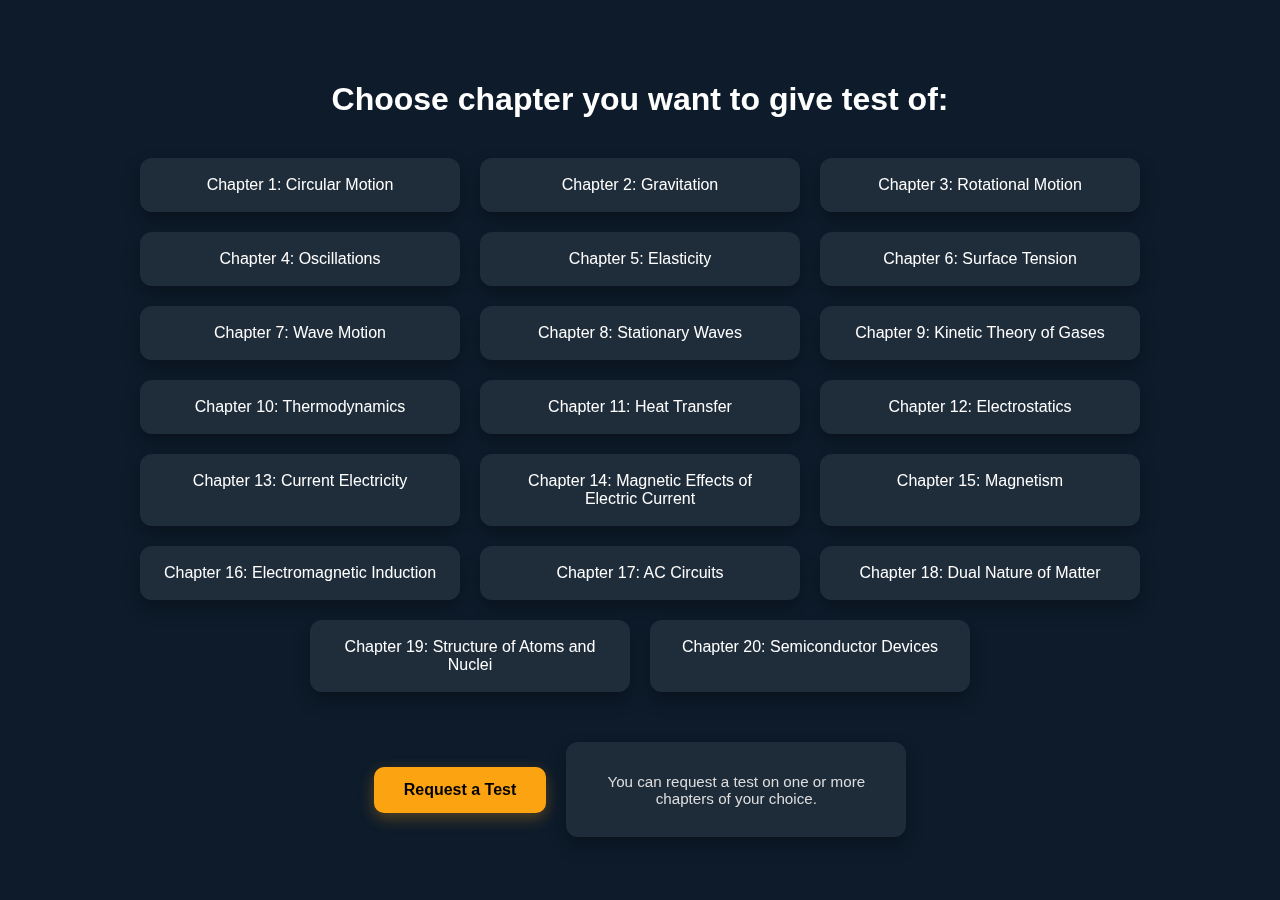
<file: class12_phy.html>
<!DOCTYPE html>
<html lang="en">
<head>
  <meta charset="UTF-8" />
  <meta name="viewport" content="width=device-width, initial-scale=1.0"/>
  <title>Class 12 Physics - UdaanPrep</title>
  <link rel="stylesheet" href="class12phy.css" />
</head>
<body>

  <div class="physics-bg-overlay">
    <section class="physics-page">
      <h1>Choose chapter you want to give test of:</h1>

      <div class="chapters-grid">
        <a href="https://drive.google.com/folder1" target="_blank">Chapter 1: Circular Motion</a>
        <a href="https://drive.google.com/folder2" target="_blank">Chapter 2: Gravitation</a>
        <a href="https://drive.google.com/folder3" target="_blank">Chapter 3: Rotational Motion</a>
        <a href="https://drive.google.com/folder4" target="_blank">Chapter 4: Oscillations</a>
        <a href="https://drive.google.com/folder5" target="_blank">Chapter 5: Elasticity</a>
        <a href="https://drive.google.com/folder6" target="_blank">Chapter 6: Surface Tension</a>
        <a href="https://drive.google.com/folder7" target="_blank">Chapter 7: Wave Motion</a>
        <a href="https://drive.google.com/folder8" target="_blank">Chapter 8: Stationary Waves</a>
        <a href="https://drive.google.com/folder9" target="_blank">Chapter 9: Kinetic Theory of Gases</a>
        <a href="https://drive.google.com/folder10" target="_blank">Chapter 10: Thermodynamics</a>
        <a href="https://drive.google.com/folder11" target="_blank">Chapter 11: Heat Transfer</a>
        <a href="https://drive.google.com/folder12" target="_blank">Chapter 12: Electrostatics</a>
        <a href="https://drive.google.com/folder13" target="_blank">Chapter 13: Current Electricity</a>
        <a href="https://drive.google.com/folder14" target="_blank">Chapter 14: Magnetic Effects of Electric Current</a>
        <a href="https://drive.google.com/folder15" target="_blank">Chapter 15: Magnetism</a>
        <a href="https://drive.google.com/folder16" target="_blank">Chapter 16: Electromagnetic Induction</a>
        <a href="https://drive.google.com/folder17" target="_blank">Chapter 17: AC Circuits</a>
        <a href="https://drive.google.com/folder18" target="_blank">Chapter 18: Dual Nature of Matter</a>
        <a href="https://drive.google.com/folder19" target="_blank">Chapter 19: Structure of Atoms and Nuclei</a>
        <a href="https://drive.google.com/folder20" target="_blank">Chapter 20: Semiconductor Devices</a>
      </div>

      <!-- Request Test Section -->
      <div class="request-section">
        <button onclick="window.location.href='test-request.html'">Request a Test</button>
        <div class="request-info">
          <p>You can request a test on one or more chapters of your choice.</p>
        </div>
      </div>
    </section>
  </div>

</body>
</html>
</file>
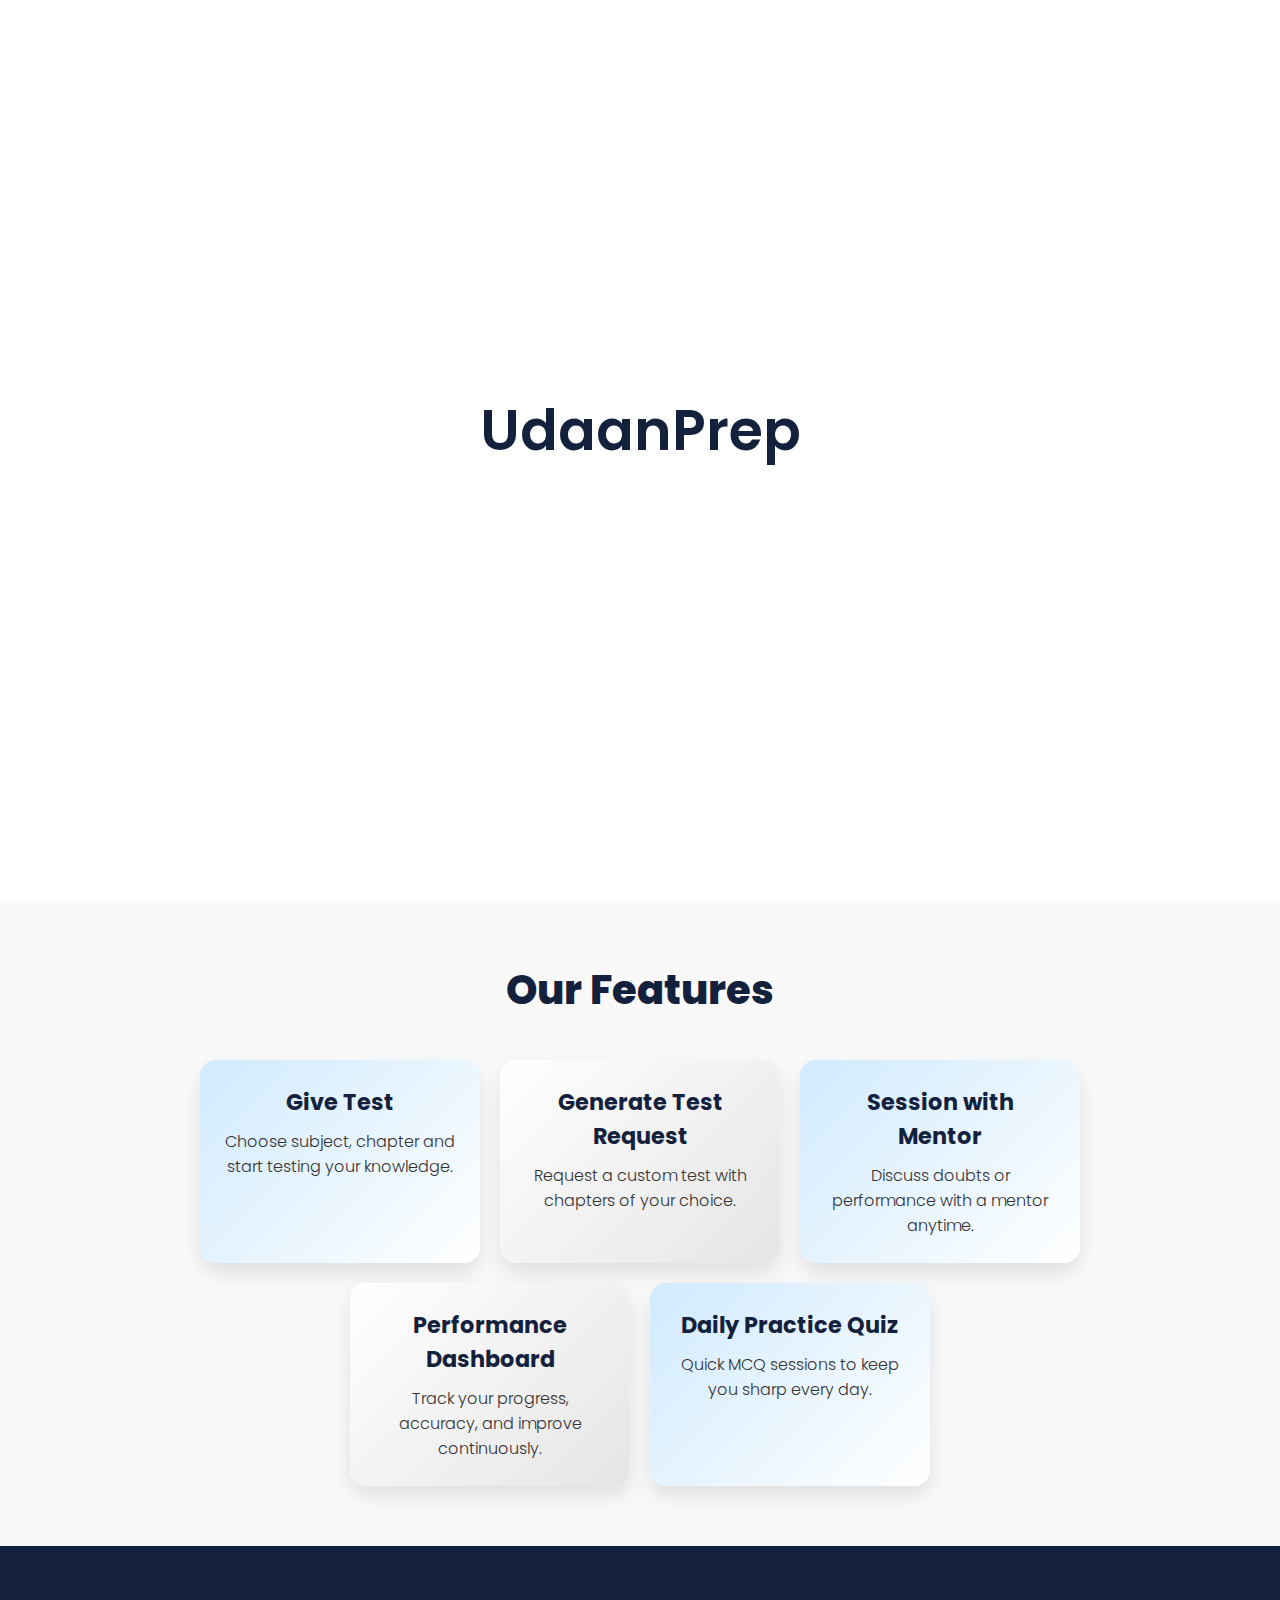
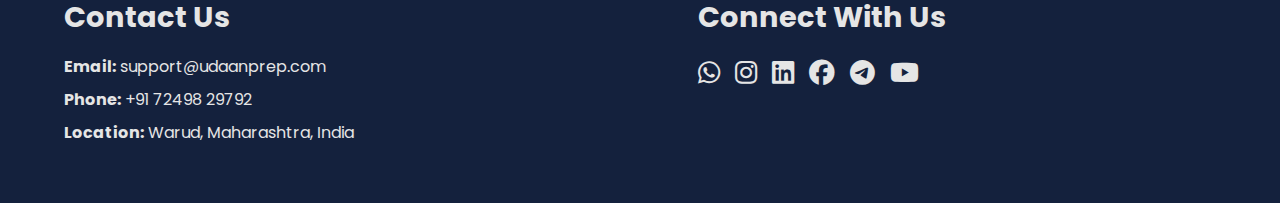
<file: main.html>
<!DOCTYPE html>
<html lang="en">

<head>
    <meta charset="UTF-8">
    <meta name="viewport" content="width=device-width, initial-scale=1.0">
    <title>Test Portal</title>
    <!-- Google Font: Poppins -->
    <link href="https://fonts.googleapis.com/css2?family=Poppins:wght@400;600;800&display=swap" rel="stylesheet">

    <link rel="stylesheet" href="style1.css">
    <link
    rel="stylesheet"
    href="https://cdnjs.cloudflare.com/ajax/libs/font-awesome/6.5.0/css/all.min.css">
</head>

<body>
    <!-- Splash Screen -->
<div id="splash-screen">
  <div class="splash-container">
    <h1 class="splash-text">UdaanPrep</h1>
    <p class="splash-tagline">Where Preparation Takes Flight<span class="cursor">|</span></p>
  </div>
</div>


    <!-- Main Website (hidden initially) -->
    <div id="main-content" style="display: none;">

        <!--Navigation bar-->
        <nav class="navbar">
            <ul class="nav-list">
                <li><a href="#home">Home</a></li>
                <li><a href="#features-grid">Our Features</a></li>
                <li><a href="available-test.html">Available Test</a></li>
                <li><a href="#contact">Contact</a></li>
                <li><a href="#login" class="login-link">Login</a></li>
            </ul>
        </nav>

        <!-- Hero Section -->
        <section  id="home"  class="hero-section">
            <div class="hero-text">
                <h1 class="site-title">UdaanPrep</h1>
                <p class="tagline">Where Preparation Takes Flight</p>
                <a href="#login" class="cta-button">Login Now</a>
            </div>
            <div class="hero-image">
                <img src="test giv.webp" alt="Student attempting test" />
            </div>
        </section>

        <!-- About Us Section -->
        <section  class="about-section">
            <div class="about-content">
                <h2 class="about-fly-up">About UdaanPrep</h2>
                <p class="about-fly-up delay-about">
                    UdaanPrep is a dedicated online test portal for students of Class 10th, 11th, and 12th under the
                    Maharashtra State Board.
                    Students can select their grade, subject, and chapter to give personalized tests at their
                    convenience.
                    They can also request custom tests on multiple chapters a day in advance.
                    Through this platform, we aim to simplify and strengthen test preparation, making it more
                    accessible, flexible, and effective.
                </p>
            </div>
        </section>
        <!-- Add more as needed -->
    </div>

    <!-- Script to hide splash screen after 2s -->
  <script>
    setTimeout(() => {
      document.getElementById("splash-screen").style.display = "none";
      document.getElementById("main-content").style.display = "block";
    }, 2000);
  </script>

<!-- Our Features Section -->
<section id="our features" class="features-section">
  <h2 class="features-heading">Our Features</h2>
  <div class="features-grid">

    <!-- Feature 1 -->
    <a href="give-test.html" class="feature-card">
      <h3>Give Test</h3>
      <p>Choose subject, chapter and start testing your knowledge.</p>
    </a>

    <!-- Feature 2 -->
    <a href="test-request.html" class="feature-card">
      <h3>Generate Test Request</h3>
      <p>Request a custom test with chapters of your choice.</p>
    </a>

    <!-- Feature 3 -->
    <a href="mentor-session.html" class="feature-card">
      <h3>Session with Mentor</h3>
      <p>Discuss doubts or performance with a mentor anytime.</p>
    </a>

    <!-- Feature 4 -->
    <a href="dashboard.html" class="feature-card">
      <h3>Performance Dashboard</h3>
      <p>Track your progress, accuracy, and improve continuously.</p>
    </a>

    <!-- Feature 5 -->
    <a href="daily-quiz.html" class="feature-card">
      <h3>Daily Practice Quiz</h3>
      <p>Quick MCQ sessions to keep you sharp every day.</p>
    </a>

  </div>
</section>

<!-- Contact / Footer Section -->
<footer id="contact" class="footer-section">
  <div class="footer-container">

    <!-- Contact Info -->
    <div class="footer-contact">
      <h2>Contact Us</h2>
      <p><strong>Email:</strong> <a href="https://mail.google.com/mail/?view=cm&fs=1&to=support@udaanprep.com" target="_blank">support@udaanprep.com</a></p>
      <p><strong>Phone:</strong> <a href="tel:+917249829792">+91 72498 29792</a></p>
      <p><strong>Location:</strong> Warud, Maharashtra, India</p>
    </div>

    
    <!-- Social Links -->
    <div class="footer-social">
      <h3>Connect With Us</h3>
      <div class="social-icons">
        <a href="https://wa.me/917249829792" target="_blank" title="WhatsApp"><i class="fab fa-whatsapp"> </i></a>
        <a href="https://instagram.com" target="_blank" title="Instagram"><i class="fab fa-instagram"></i></a>
        <a href="https://linkedin.com" target="_blank" title="LinkedIn"><i class="fab fa-linkedin"></i></a>
        <a href="https://facebook.com" target="_blank" title="Facebook"><i class="fab fa-facebook"></i></a>
        <a href="https://t.me" target="_blank" title="Telegram"><i class="fab fa-telegram"></i></a>
        <a href="https://youtube.com" target="_blank" title="YouTube"><i class="fab fa-youtube"></i></a>
      </div>
    </div>

  </div>
</footer>



</body>

</html>
</file>
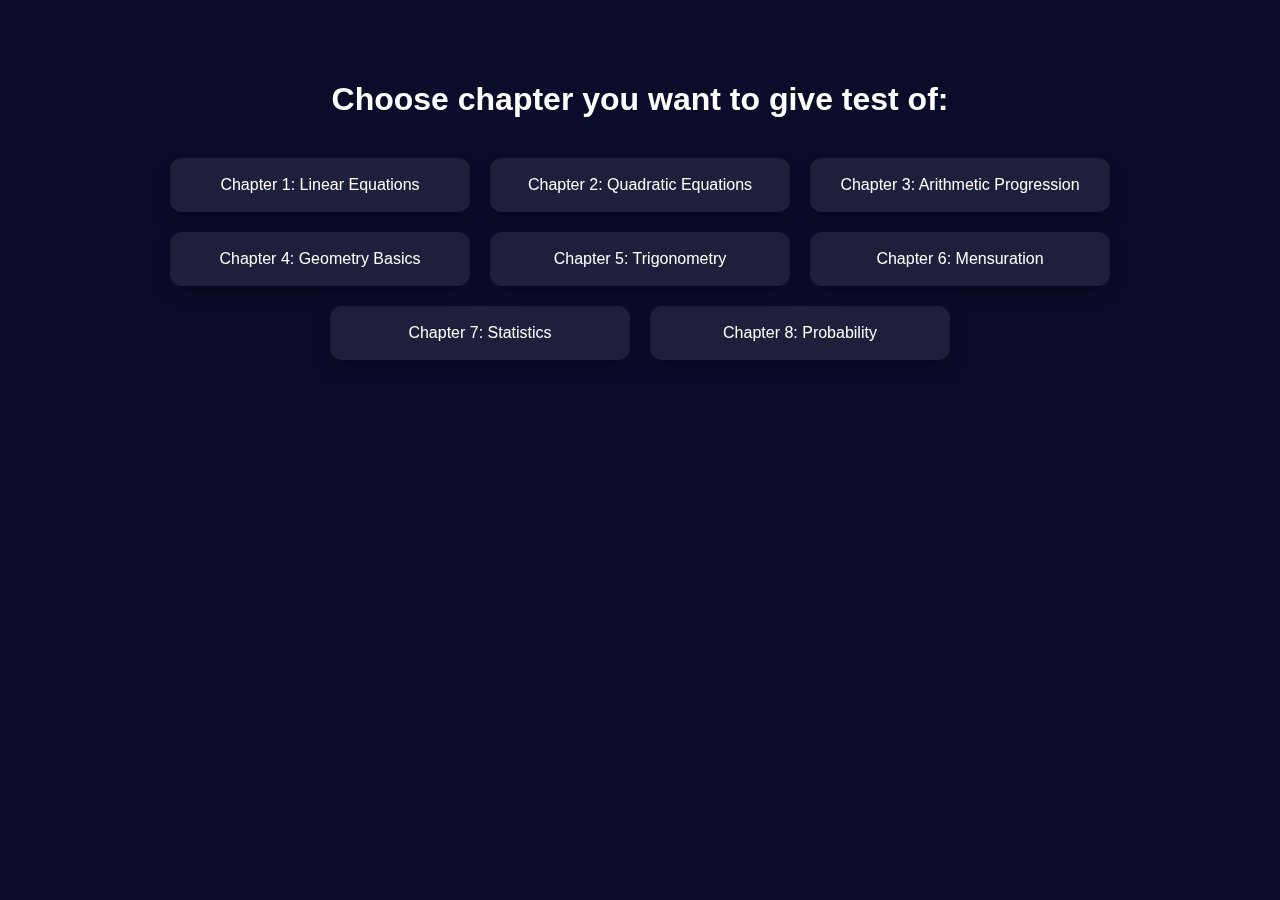
<file: maths10.html>
<!DOCTYPE html>
<html lang="en">
<head>
  <meta charset="UTF-8" />
  <meta name="viewport" content="width=device-width, initial-scale=1.0"/>
  <title>Class 10 Maths - UdaanPrep</title>
  <link rel="stylesheet" href="maths10.css" />
</head>
<body>

  <div class="maths-bg-overlay">
    <section class="maths-page">
      <h1>Choose chapter you want to give test of:</h1>

      <div class="chapters-grid">
        <a href="https://drive.google.com/folder1" target="_blank">Chapter 1: Linear Equations</a>
        <a href="https://drive.google.com/folder2" target="_blank">Chapter 2: Quadratic Equations</a>
        <a href="https://drive.google.com/folder3" target="_blank">Chapter 3: Arithmetic Progression</a>
        <a href="https://drive.google.com/folder4" target="_blank">Chapter 4: Geometry Basics</a>
        <a href="https://drive.google.com/folder5" target="_blank">Chapter 5: Trigonometry</a>
        <a href="https://drive.google.com/folder6" target="_blank">Chapter 6: Mensuration</a>
        <a href="https://drive.google.com/folder7" target="_blank">Chapter 7: Statistics</a>
        <a href="https://drive.google.com/folder8" target="_blank">Chapter 8: Probability</a>
        <!-- Add more as needed -->
      </div>
    </section>
  </div>

</body>
</html>
</file>
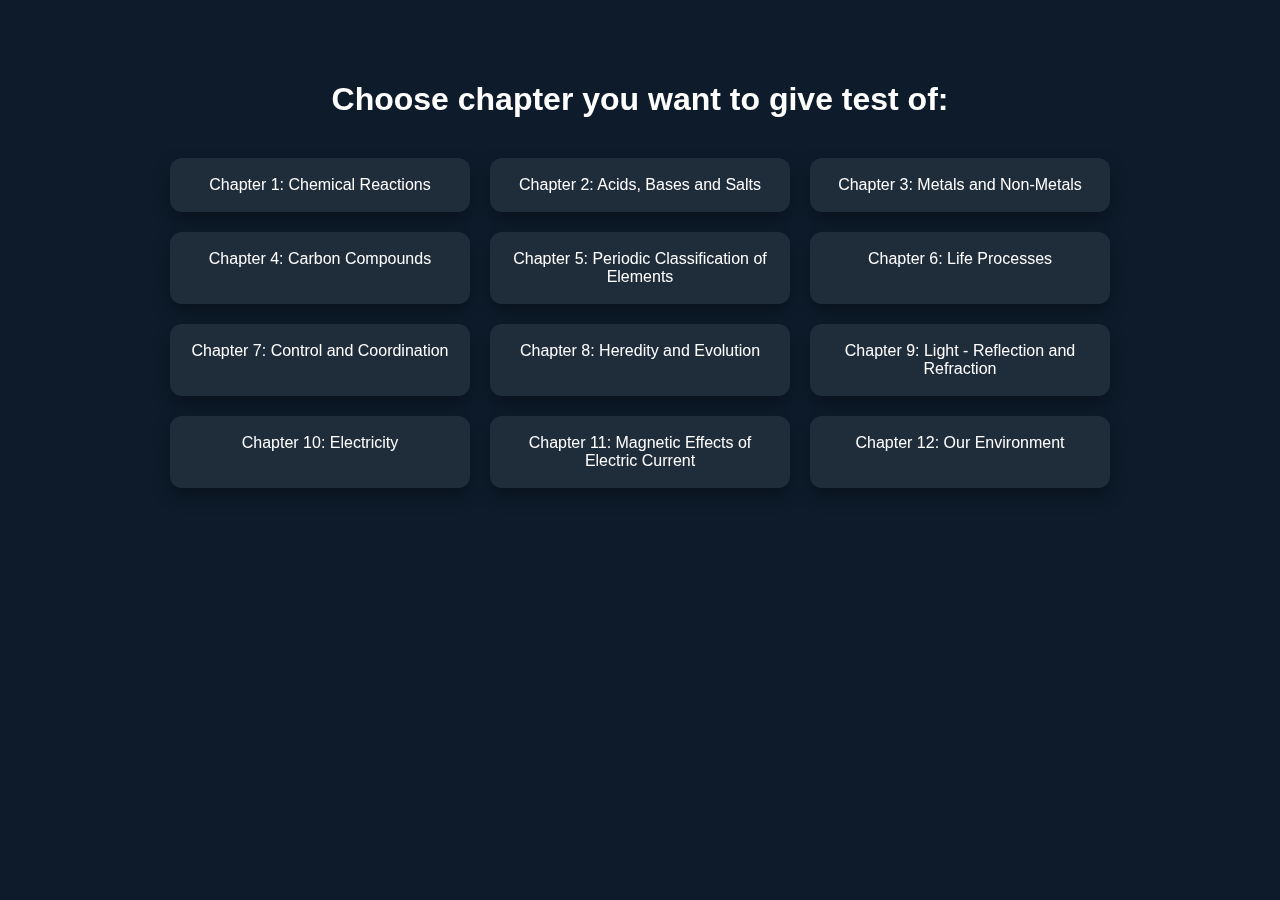
<file: sci10.html>
<!DOCTYPE html>
<html lang="en">
<head>
  <meta charset="UTF-8" />
  <meta name="viewport" content="width=device-width, initial-scale=1.0"/>
  <title>Class 10 Science - UdaanPrep</title>
  <link rel="stylesheet" href="sci10.css" />
</head>
<body>

  <div class="science-bg-overlay">
    <section class="science-page">
      <h1>Choose chapter you want to give test of:</h1>

      <div class="chapters-grid">
        <a href="https://drive.google.com/folder1" target="_blank">Chapter 1: Chemical Reactions</a>
        <a href="https://drive.google.com/folder2" target="_blank">Chapter 2: Acids, Bases and Salts</a>
        <a href="https://drive.google.com/folder3" target="_blank">Chapter 3: Metals and Non-Metals</a>
        <a href="https://drive.google.com/folder4" target="_blank">Chapter 4: Carbon Compounds</a>
        <a href="https://drive.google.com/folder5" target="_blank">Chapter 5: Periodic Classification of Elements</a>
        <a href="https://drive.google.com/folder6" target="_blank">Chapter 6: Life Processes</a>
        <a href="https://drive.google.com/folder7" target="_blank">Chapter 7: Control and Coordination</a>
        <a href="https://drive.google.com/folder8" target="_blank">Chapter 8: Heredity and Evolution</a>
        <a href="https://drive.google.com/folder9" target="_blank">Chapter 9: Light - Reflection and Refraction</a>
        <a href="https://drive.google.com/folder10" target="_blank">Chapter 10: Electricity</a>
        <a href="https://drive.google.com/folder11" target="_blank">Chapter 11: Magnetic Effects of Electric Current</a>
        <a href="https://drive.google.com/folder12" target="_blank">Chapter 12: Our Environment</a>
        <!-- Add more if needed -->
      </div>
    </section>
  </div>

</body>
</html>
</file>
<file: available-tests.css>
/* Gradient Background */
body {
  margin: 0;
  padding: 0;
  font-family: 'Poppins', sans-serif;
  background: linear-gradient(135deg, #84a9ff, #e2ceff);
  min-height: 100vh;
  color: #14213d;
}

/* Quote Styling */
.quote-section {
  text-align: center;
  padding: 40px 20px;
  font-size: 1.5rem;
  font-weight: 600;
  color: #fff;
}
/* Typewriter Animation */
.typewriter {
  overflow: hidden;
  border-right: 0.15em solid #fff;
  white-space: nowrap;
  margin: 0 auto;
  letter-spacing: 0.05em;
  animation: typing 4s steps(50, end) forwards;
}

.cursor {
  display: inline-block;
  color: #fff;
  animation: blink 0.8s infinite;
}

@keyframes typing {
  from { width: 0 }
  to { width: 100% }
}

@keyframes blink {
  0%, 100% { opacity: 1 }
  50% { opacity: 0 }
}


/* Class Cards Container */
.classes-section {
  display: flex;
  flex-wrap: wrap;
  justify-content: center;
  gap: 30px;
  padding: 30px;
}

/* Class Cards */
.class-card {
  background: #ffffffdd;
  width: 280px;
  padding: 25px;
  border-radius: 16px;
  box-shadow: 0 8px 20px rgba(0, 0, 0, 0.1);
  text-align: center;
  cursor: pointer;
  transition: transform 0.3s ease, box-shadow 0.3s ease;
}

.class-card:hover {
  transform: scale(1.03);
  box-shadow: 0 12px 25px rgba(0, 0, 0, 0.2);
}

.class-card h2 {
  font-size: 1.6rem;
  margin-bottom: 10px;
}

/* Subject Links */
.subjects {
  display: none;
  margin-top: 15px;
  display: flex;
  flex-direction: column;
  gap: 10px;
}

.subjects a {
  text-decoration: none;
  background-color: #14213d;
  color: #fff;
  padding: 10px;
  border-radius: 8px;
  font-weight: 500;
  transition: background-color 0.3s ease;
}

.subjects a:hover {
  background-color: #1f2b57;
}

/* Responsive */
@media (max-width: 768px) {
  .classes-section {
    flex-direction: column;
    align-items: center;
  }

  .class-card {
    width: 90%;
  }

  .quote-section {
    font-size: 1.2rem;
  }
}
</file>
<file: class11_bio.css>
* {
  margin: 0;
  padding: 0;
  box-sizing: border-box;
  font-family: 'Segoe UI', sans-serif;
}

body {
  background-color: #f0f8ff;
  overflow-x: hidden;
  position: relative;
  min-height: 100vh;
}

/* Background Symbols */
.background {
  position: fixed;
  width: 100%;
  height: 100%;
  z-index: 0;
  overflow: hidden;
}

.floating-symbol {
  position: absolute;
  font-size: 2rem;
  animation: float 12s infinite linear;
  opacity: 0.2;
  color: #006400;
}

.floating-symbol:nth-child(1) { top: 10%; left: 20%; animation-delay: 0s; }
.floating-symbol:nth-child(2) { top: 30%; left: 70%; animation-delay: 2s; }
.floating-symbol:nth-child(3) { top: 60%; left: 10%; animation-delay: 4s; }
.floating-symbol:nth-child(4) { top: 80%; left: 80%; animation-delay: 6s; }
.floating-symbol:nth-child(5) { top: 50%; left: 50%; animation-delay: 8s; }

@keyframes float {
  0% { transform: translateY(0); }
  50% { transform: translateY(-20px); }
  100% { transform: translateY(0); }
}

/* Content Styling */
.container {
  position: relative;
  z-index: 2;
  padding: 2rem 1rem;
  max-width: 900px;
  margin: auto;
  text-align: center;
}

h1 {
  font-size: 1.8rem;
  color: #003300;
  margin-bottom: 2rem;
}

.chapters {
  display: grid;
  grid-template-columns: repeat(auto-fit, minmax(240px, 1fr));
  gap: 1rem;
  padding: 1rem;
}

.chapter-card {
  background-color: #e6ffe6;
  border-radius: 12px;
  padding: 1rem;
  text-decoration: none;
  color: #004d00;
  box-shadow: 0 4px 6px rgba(0, 100, 0, 0.2);
  transition: transform 0.2s, box-shadow 0.3s;
  font-weight: 600;
}

.chapter-card:hover {
  transform: translateY(-5px);
  box-shadow: 0 6px 12px rgba(0, 100, 0, 0.3);
}

/* Request Section */
.request-section {
  margin-top: 3rem;
  display: flex;
  flex-direction: column;
  align-items: center;
  gap: 1rem;
}

.request-btn {
  padding: 0.75rem 1.5rem;
  background-color: #28a745;
  border: none;
  border-radius: 25px;
  color: white;
  font-size: 1rem;
  cursor: pointer;
  transition: background-color 0.3s;
}

.request-btn:hover {
  background-color: #218838;
}

.info-box {
  background-color: #d4edda;
  padding: 0.8rem 1rem;
  border-left: 4px solid #28a745;
  border-radius: 8px;
  color: #155724;
  max-width: 400px;
  font-size: 0.95rem;
  box-shadow: 0 2px 4px rgba(0,0,0,0.1);
}

/* Responsive tweaks */
@media (max-width: 500px) {
  h1 {
    font-size: 1.4rem;
  }

  .request-btn {
    width: 80%;
  }

  .info-box {
    width: 90%;
    font-size: 0.9rem;
  }
}
</file>
<file: class11_chem.css>
/* Base styling */
body {
  margin: 0;
  padding: 0;
  font-family: 'Poppins', sans-serif;
  background: #0d1b2a;
  color: #ffffff;
  overflow-x: hidden;
}

/* Floating background */
.chemistry-bg-overlay::before {
  content: "";
  position: fixed;
  top: 0; left: 0;
  width: 100%;
  height: 100%;
  background-image: url('https://cdn.pixabay.com/photo/2014/04/03/00/38/chemistry-308988_1280.png');
  background-repeat: repeat;
  background-size: contain;
  opacity: 0.03;
  z-index: 0;
}

/* Main content */
.chemistry-page {
  position: relative;
  z-index: 1;
  padding: 60px 5%;
  text-align: center;
}

.chemistry-page h1 {
  font-size: 2rem;
  margin-bottom: 40px;
  color: #ffffff;
}

/* Chapter cards */
.chapters-grid {
  display: flex;
  flex-wrap: wrap;
  justify-content: center;
  gap: 20px;
}

.chapters-grid a {
  display: block;
  width: 280px;
  padding: 18px 20px;
  background: rgba(255, 255, 255, 0.08);
  color: #ffffff;
  text-decoration: none;
  border-radius: 12px;
  box-shadow: 0 8px 18px rgba(0, 0, 0, 0.3);
  transition: transform 0.3s ease, background 0.3s ease;
  font-size: 1rem;
  font-weight: 500;
}

.chapters-grid a:hover {
  background: rgba(255, 255, 255, 0.15);
  transform: scale(1.03);
  color: #fca311;
}

/* Request Test Section */
.request-section {
  margin-top: 50px;
  display: flex;
  justify-content: center;
  align-items: center;
  flex-wrap: wrap;
  gap: 20px;
}

.request-section button {
  background-color: #fca311;
  color: #000;
  padding: 14px 30px;
  border: none;
  border-radius: 10px;
  font-weight: 600;
  font-size: 1rem;
  cursor: pointer;
  box-shadow: 0 5px 15px rgba(252, 163, 17, 0.3);
  transition: background 0.3s, transform 0.3s;
}

.request-section button:hover {
  background-color: #ffb733;
  transform: scale(1.05);
}

.request-info {
  max-width: 300px;
  background: rgba(255, 255, 255, 0.07);
  padding: 15px 20px;
  border-radius: 12px;
  box-shadow: 0 8px 18px rgba(0, 0, 0, 0.3);
  font-size: 0.95rem;
  color: #ddd;
}

/* Responsive Design */
@media (max-width: 768px) {
  .chapters-grid a {
    width: 90%;
  }

  .chemistry-page h1 {
    font-size: 1.5rem;
  }

  .request-section {
    flex-direction: column;
  }

  .request-section button {
    width: 80%;
  }

  .request-info {
    width: 90%;
    text-align: center;
  }
}
</file>
<file: class11_phy.css>
/* Base */
body {
  margin: 0;
  padding: 0;
  font-family: 'Poppins', sans-serif;
  background: #0d1b2a;
  color: #ffffff;
  overflow-x: hidden;
}

/* Floating Physics BG (formulas/image) */
.physics-bg-overlay::before {
  content: "";
  position: fixed;
  top: 0; left: 0;
  width: 100%;
  height: 100%;
  background-image: url('https://cdn.pixabay.com/photo/2014/04/03/00/38/chemistry-308988_1280.png');
  background-repeat: repeat;
  background-size: contain;
  opacity: 0.025;
  z-index: 0;
}

/* Main Content */
.physics-page {
  position: relative;
  z-index: 1;
  padding: 60px 5%;
  text-align: center;
}

.physics-page h1 {
  font-size: 2rem;
  margin-bottom: 40px;
  color: #ffffff;
}

/* Chapters Grid */
.chapters-grid {
  display: flex;
  flex-wrap: wrap;
  justify-content: center;
  gap: 20px;
}

.chapters-grid a {
  display: block;
  width: 280px;
  padding: 18px 20px;
  background: rgba(255, 255, 255, 0.08);
  color: #ffffff;
  text-decoration: none;
  border-radius: 12px;
  box-shadow: 0 8px 18px rgba(0, 0, 0, 0.3);
  transition: transform 0.3s ease, background 0.3s ease;
  font-size: 1rem;
  font-weight: 500;
}

.chapters-grid a:hover {
  background: rgba(255, 255, 255, 0.15);
  transform: scale(1.03);
  color: #fca311;
}

/* Request Test */
.request-section {
  margin-top: 50px;
  display: flex;
  justify-content: center;
  align-items: center;
  flex-wrap: wrap;
  gap: 20px;
}

.request-section button {
  background-color: #fca311;
  color: #000;
  padding: 14px 30px;
  border: none;
  border-radius: 10px;
  font-weight: 600;
  font-size: 1rem;
  cursor: pointer;
  box-shadow: 0 5px 15px rgba(252, 163, 17, 0.3);
  transition: background 0.3s, transform 0.3s;
}

.request-section button:hover {
  background-color: #ffb733;
  transform: scale(1.05);
}

.request-info {
  max-width: 300px;
  background: rgba(255, 255, 255, 0.07);
  padding: 15px 20px;
  border-radius: 12px;
  box-shadow: 0 8px 18px rgba(0, 0, 0, 0.3);
  font-size: 0.95rem;
  color: #ddd;
}

/* Responsive Design */
@media (max-width: 768px) {
  .chapters-grid a {
    width: 90%;
  }

  .physics-page h1 {
    font-size: 1.5rem;
  }

  .request-section {
    flex-direction: column;
  }

  .request-section button {
    width: 80%;
  }

  .request-info {
    width: 90%;
    text-align: center;
  }
}
</file>
<file: class12phy.css>
/* General styling */
body {
  margin: 0;
  padding: 0;
  font-family: 'Poppins', sans-serif;
  background: #0d1b2a;
  color: #ffffff;
  overflow-x: hidden;
}

/* Floating math/physics symbols background */
.physics-bg-overlay::before {
  content: "";
  position: fixed;
  top: 0; left: 0;
  width: 100%;
  height: 100%;
  background-image: url('https://cdn.pixabay.com/photo/2017/01/30/17/04/formula-2029345_1280.png');
  background-repeat: repeat;
  background-size: contain;
  opacity: 0.03;
  z-index: 0;
}

/* Content wrapper */
.physics-page {
  position: relative;
  z-index: 1;
  padding: 60px 5%;
  text-align: center;
}

.physics-page h1 {
  font-size: 2rem;
  margin-bottom: 40px;
  color: #ffffff;
}

/* Chapter cards */
.chapters-grid {
  display: flex;
  flex-wrap: wrap;
  justify-content: center;
  gap: 20px;
}

.chapters-grid a {
  display: block;
  width: 280px;
  padding: 18px 20px;
  background: rgba(255, 255, 255, 0.08);
  color: #ffffff;
  text-decoration: none;
  border-radius: 12px;
  box-shadow: 0 8px 18px rgba(0, 0, 0, 0.3);
  transition: transform 0.3s ease, background 0.3s ease;
  font-size: 1rem;
  font-weight: 500;
}

.chapters-grid a:hover {
  background: rgba(255, 255, 255, 0.15);
  transform: scale(1.03);
  color: #fca311;
}

/* Request section */
.request-section {
  margin-top: 50px;
  display: flex;
  justify-content: center;
  align-items: center;
  flex-wrap: wrap;
  gap: 20px;
}

.request-section button {
  background-color: #fca311;
  color: #000;
  padding: 14px 30px;
  border: none;
  border-radius: 10px;
  font-weight: 600;
  font-size: 1rem;
  cursor: pointer;
  box-shadow: 0 5px 15px rgba(252, 163, 17, 0.3);
  transition: background 0.3s, transform 0.3s;
}

.request-section button:hover {
  background-color: #ffb733;
  transform: scale(1.05);
}

.request-info {
  max-width: 300px;
  background: rgba(255, 255, 255, 0.07);
  padding: 15px 20px;
  border-radius: 12px;
  box-shadow: 0 8px 18px rgba(0, 0, 0, 0.3);
  font-size: 0.95rem;
  color: #ddd;
}

/* Responsive layout */
@media (max-width: 768px) {
  .chapters-grid a {
    width: 90%;
  }

  .physics-page h1 {
    font-size: 1.5rem;
  }

  .request-section {
    flex-direction: column;
  }

  .request-section button {
    width: 80%;
  }

  .request-info {
    width: 90%;
    text-align: center;
  }
}
</file>
<file: maths10.css>
/* Page Background with Floating Maths Signs */
body {
  margin: 0;
  padding: 0;
  font-family: 'Poppins', sans-serif;
  background: #0b0c2a;
  color: #ffffff;
  overflow-x: hidden;
}

.maths-bg-overlay::before {
  content: "";
  position: fixed;
  top: 0; left: 0;
  width: 100%;
  height: 100%;
  background-image: url('https://cdn.pixabay.com/photo/2017/01/30/17/04/formula-2029345_1280.png');
  background-repeat: repeat;
  background-size: contain;
  opacity: 0.03;
  z-index: 0;
}

/* Main Page Section */
.maths-page {
  position: relative;
  z-index: 1;
  padding: 60px 5%;
  text-align: center;
}

.maths-page h1 {
  font-size: 2rem;
  margin-bottom: 40px;
  color: #ffffff;
}

/* Chapters Grid */
.chapters-grid {
  display: flex;
  flex-wrap: wrap;
  justify-content: center;
  gap: 20px;
}

.chapters-grid a {
  display: block;
  width: 260px;
  padding: 18px 20px;
  background: rgba(255, 255, 255, 0.08);
  color: #ffffff;
  text-decoration: none;
  border-radius: 12px;
  box-shadow: 0 8px 18px rgba(0, 0, 0, 0.3);
  transition: transform 0.3s ease, background 0.3s ease;
  font-size: 1rem;
  font-weight: 500;
}

.chapters-grid a:hover {
  background: rgba(255, 255, 255, 0.15);
  transform: scale(1.03);
  color: #fca311;
}

/* Responsive */
@media (max-width: 768px) {
  .chapters-grid a {
    width: 90%;
  }

  .maths-page h1 {
    font-size: 1.5rem;
  }
}
</file>
<file: sci10.css>
/* Science Page Background */
body {
  margin: 0;
  padding: 0;
  font-family: 'Poppins', sans-serif;
  background: #0d1b2a;
  color: #ffffff;
  overflow-x: hidden;
}

/* Floating Science Background Overlay */
.science-bg-overlay::before {
  content: "";
  position: fixed;
  top: 0; left: 0;
  width: 100%;
  height: 100%;
  background-image: url('https://cdn.pixabay.com/photo/2014/04/03/00/38/chemistry-308988_1280.png');
  background-repeat: repeat;
  background-size: contain;
  opacity: 0.03;
  z-index: 0;
}

/* Main Content Section */
.science-page {
  position: relative;
  z-index: 1;
  padding: 60px 5%;
  text-align: center;
}

.science-page h1 {
  font-size: 2rem;
  margin-bottom: 40px;
  color: #ffffff;
}

/* Chapters Grid */
.chapters-grid {
  display: flex;
  flex-wrap: wrap;
  justify-content: center;
  gap: 20px;
}

.chapters-grid a {
  display: block;
  width: 260px;
  padding: 18px 20px;
  background: rgba(255, 255, 255, 0.08);
  color: #ffffff;
  text-decoration: none;
  border-radius: 12px;
  box-shadow: 0 8px 18px rgba(0, 0, 0, 0.3);
  transition: transform 0.3s ease, background 0.3s ease;
  font-size: 1rem;
  font-weight: 500;
}

.chapters-grid a:hover {
  background: rgba(255, 255, 255, 0.15);
  transform: scale(1.03);
  color: #fca311;
}

/* Responsive Design */
@media (max-width: 768px) {
  .chapters-grid a {
    width: 90%;
  }

  .science-page h1 {
    font-size: 1.5rem;
  }
}
</file>
<file: style1.css>
/* Reset default styles */
* {
  margin: 0;
  padding: 0;
  box-sizing: border-box;
}
/* Splash screen */
#splash-screen {
  background-color: #ffffff;
  width: 100%;
  height: 100vh;
  display: flex;
  align-items: center;
  justify-content: center;
  flex-direction: column;
}

.splash-container {
  text-align: center;
}

.splash-text {
  font-family: 'Poppins', sans-serif;
  font-size: 3.5rem;
  font-weight: 600;
  color: #14213d;
  animation: scaleInOut 1.2s ease-in-out forwards;
  margin-bottom: 10px;
}

/* Tagline with typewriter effect */
.splash-tagline {
  font-family: 'Poppins', sans-serif;
  font-size: 1.2rem;
  color: #555;
  white-space: nowrap;
  overflow: hidden;
  width: 0;
  animation: typing 1.5s steps(30, end) forwards 0s; /* starts after logo animation */
}

.cursor {
  display: inline-block;
  margin-left: 2px;
  color: #14213d;
  animation: blink 0.7s steps(1) infinite;
}

/* Scale animation for UdaanPrep */
@keyframes scaleInOut {
  0% {
    transform: scale(1);
    opacity: 0;
  }
  50% {
    transform: scale(1.4);
    opacity: 1;
  }
  100% {
    transform: scale(1);
    opacity: 1;
  }
}

/* Typewriter effect */
@keyframes typing {
  from { width: 0; }
  to { width: 100%; }
}

/* Cursor blinking */
@keyframes blink {
  0%, 100% { opacity: 1; }
  50% { opacity: 0; }
}

/* Responsive */
@media (max-width: 600px) {
  .splash-text {
    font-size: 2.2rem;
  }

  .splash-tagline {
    font-size: 1rem;
  }
}


body {
  font-family: Arial, sans-serif;
}

/* Navigation bar styling */
.navbar {
  background-color: #14213d;
  padding: 15px 0;
  width: 100%;
}

/* Navigation list */
.nav-list {
  display: flex;
  justify-content: space-around;
  align-items: center;
  list-style: none;
  flex-wrap: wrap;
  max-width: 1000px;
  margin: 0 auto;
}

/* Links */
.nav-list a {
  color: white;
  text-decoration: none;
  font-size: 16px;
  font-weight: normal;
  padding: 10px;
  transition: color 0.3s ease;
}

/* Login link bold */
.login-link {
  font-weight: bolder;
}

/* Hover effect (optional) */
.nav-list a:hover {
  color: #fca311;
}

/* Mobile responsiveness */
@media (max-width: 600px) {
  .nav-list {
    flex-direction: column;
    gap: 10px;
  }

  .nav-list a {
    font-size: 18px;
  }
}

/* Add Google Font */
body {
  font-family: 'Poppins', sans-serif;
}

/* Hero Section Styles (same as before) */
.hero-section {
  display: flex;
  justify-content: space-between;
  align-items: center;
  padding: 40px 5%;
  background-color: #e5e5e5;
  flex-wrap: wrap;
  animation: fadeIn 2s ease-in;
}

/* Text Block */
.hero-text {
  flex: 1;
  color: #14213d;
  padding: 25px;
  min-width: 300px;
}

.site-title {
  font-size: 4.5rem;
  font-weight: 800;
  color: #14213d;
  margin-bottom: 10px;
}

.tagline {
  font-size: 1.4rem;
  font-style: italic;
  color: #333;
  margin-bottom: 20px;
}

/* CTA Button */
.cta-button {
  display: inline-block;
  padding: 12px 24px;
  background-color: #14213d;
  color: #fff;
  text-decoration: none;
  font-weight: 600;
  border-radius: 6px;
  transition: background-color 0.3s ease;
}

.cta-button:hover {
  background-color: #1f2b57;
}

/* Image Section */
.hero-image {
  flex: 1;
  text-align: center;
  min-width: 300px;
}

.hero-image img {
  width: 100%;
  max-width: 400px;
  border-radius: 10px;
  animation: fadeIn 2s ease-in-out;
}

/* Fade animation */
@keyframes fadeIn {
  from { opacity: 0; transform: translateY(20px); }
  to { opacity: 1; transform: translateY(0); }
}

/* Responsive */
@media (max-width: 768px) {
  .hero-section {
    flex-direction: column-reverse;
    text-align: center;
  }

  .site-title {
    font-size: 2.5rem;
  }

  .tagline {
    font-size: 1.1rem;
  }

  .hero-image img {
    max-width: 90%;
    margin-bottom: 20px;
  }

  .cta-button {
    margin-top: 10px;
  }
}

/* About Section Styles */
.about-section {
  background-color: #ffffff;
  padding: 50px 5%;
  color: #14213d;
}

.about-content {
  max-width: 1000px;
  margin: 0 auto;
  text-align: center;
}

.about-content h2 {
  font-size: 2rem;
  font-weight: 700;
  margin-bottom: 20px;
  color: #14213d;
}

.about-content p {
  font-size: 1.1rem;
  line-height: 1.8;
  color: #333;
}

/* Responsive */
@media (max-width: 600px) {
  .about-content h2 {
    font-size: 1.6rem;
  }

  .about-content p {
    font-size: 1rem;
  }
}
/* About Section Animation */
@keyframes aboutFlyUp {
  from {
    opacity: 0;
    transform: translateY(40px);
  }
  to {
    opacity: 1;
    transform: translateY(0);
  }
}

.about-fly-up {
  opacity: 0;
  animation: aboutFlyUp 1s ease forwards;
}

.delay-about {
  animation-delay: 0.5s;
}

/* Our Features Section */
.features-section {
  padding: 60px 5%;
  background-color: #f9f9f9;
  text-align: center;
}

.features-heading {
  font-size: 2.5rem;
  font-weight: 800;
  color: #14213d;
  margin-bottom: 40px;
  animation: bounceWave 1.8s ease-in-out infinite alternate;
}

/* Fun heading animation */
@keyframes bounceWave {
  0%   { transform: scale(1) rotate(0deg); }
  50%  { transform: scale(1.05) rotate(-1deg); }
  100% { transform: scale(1) rotate(1deg); }
}

.features-grid {
  display: flex;
  flex-wrap: wrap;
  justify-content: center;
  gap: 20px;
}

/* Feature Cards */
.feature-card {
  display: block;
  background: linear-gradient(135deg, #ffffff, #e5e5e5);
  padding: 25px;
  width: 280px;
  min-height: 200px;
  border-radius: 16px;
  box-shadow: 0 10px 20px rgba(0,0,0,0.1);
  text-decoration: none;
  color: #14213d;
  transition: transform 0.3s ease, box-shadow 0.3s ease;
  position: relative;
  overflow: hidden;
  animation: cardFadeUp 1s ease-in both;
}

.feature-card:nth-child(odd) {
  background: linear-gradient(135deg, #d0eaff, #ffffff);
}

.feature-card:hover {
  transform: translateY(-8px) scale(1.03);
  box-shadow: 0 15px 25px rgba(0,0,0,0.15);
}

/* Card animation */
@keyframes cardFadeUp {
  0% {
    opacity: 0;
    transform: translateY(30px);
  }
  100% {
    opacity: 1;
    transform: translateY(0);
  }
}

.feature-card h3 {
  font-size: 1.4rem;
  font-weight: 700;
  margin-bottom: 10px;
}

.feature-card p {
  font-size: 1rem;
  font-weight: 300;
  color: #333;
}

/* Responsive */
@media (max-width: 768px) {
  .features-grid {
    flex-direction: column;
    align-items: center;
  }

  .feature-card {
    width: 90%;
  }

  .features-heading {
    font-size: 2rem;
  }
}
html {
  scroll-behavior: smooth;
}

/* Footer Contact Section */
.footer-section {
  background-color: #14213d;
  color: #e5e5e5;
  padding: 50px 5%;
  text-align: center;
}

.footer-container {
  display: flex;
  flex-direction: column;
  gap: 30px;
  align-items: center;
}

.footer-contact h2,
.footer-social h3 {
  font-size: 1.8rem;
  font-weight: 700;
  margin-bottom: 15px;
  transition: color 0.3s ease;
}

.footer-contact p {
  margin: 8px 0;
  font-size: 1rem;
}

.footer-contact a {
  color: #e5e5e5;
  text-decoration: none;
  transition: color 0.3s ease;
}

.footer-contact a:hover,
.footer-contact h2:hover,
.footer-social h3:hover {
  color: #fca311;
}

/* Social icons */
.social-icons {
  display: flex;
  gap: 15px;
  justify-content: left;
  flex-wrap: wrap;
}

.social-icons a {
  font-size: 1.6rem;
  color: #e5e5e5;
  transition: transform 0.3s ease, color 0.3s ease;
}

.social-icons a:hover {
  color: #fca311;
  transform: scale(1.2);
}

/* Responsive */
@media (min-width: 768px) {
  .footer-container {
    flex-direction: row;
    justify-content: space-between;
    align-items: flex-start;
    text-align: left;
  }

  .footer-contact,
  .footer-social {
    width: 45%;
  }
}
</file>
